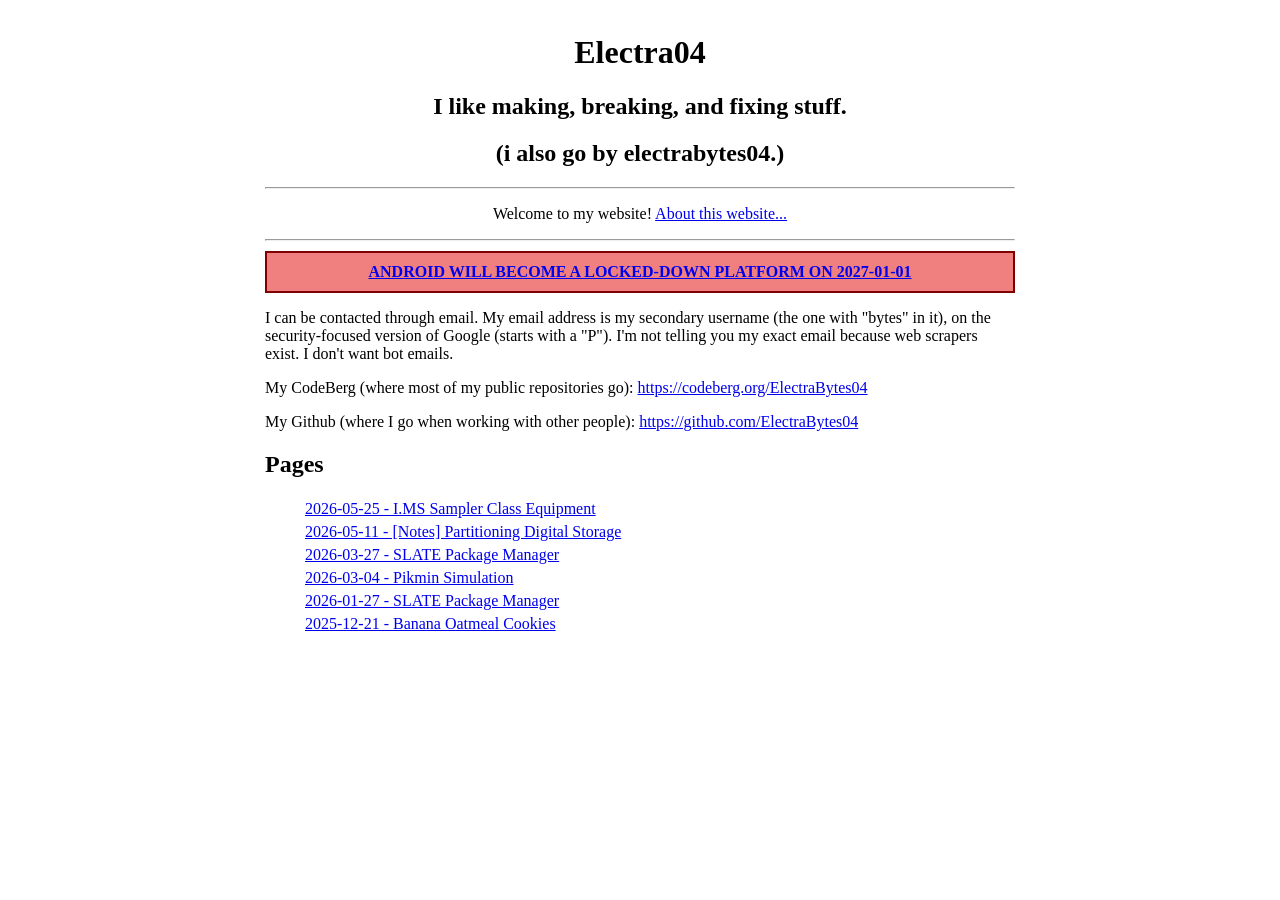
<file: index.html>
<!DOCTYPE html>
<html lang="en">
<head>
  <meta charset="UTF-8">
  <meta name="viewport" content="width=device-width, initial-scale=1.0">
  <title>electrabytes04.dev</title>
  <link rel="stylesheet" href="main.css">
</head>
<body>
  <div id="content-wrapper">
    <!-- Main Content -->
    <div id="page">
      <h1>Electra04</h1>
      <div class="sub">
        <h2>I like making, breaking, and fixing stuff.</h2>
        <h2>(i also go by electrabytes04.)</h2>
      </div>
      <hr>
      <div class="sub">
        <p>Welcome to my website!
          <a href="/about.html">About this website...</a>
        </p>
      </div>
      <hr>

      <div class="page-note important"
          style="text-align:center;">
        <a href="https://keepandroidopen.org">
          <strong>
            ANDROID WILL BECOME A LOCKED-DOWN PLATFORM ON 2027-01-01
          </strong>
        </a>
      </div>

      <p>I can be contacted through email. My email address is my secondary
      username (the one with "bytes" in it), on the security-focused version of
      Google (starts with a "P"). I'm not telling you my exact email because web
      scrapers exist. I don't want bot emails.</p>

      <p>My CodeBerg (where most of my public repositories go):
        <a href="https://codeberg.org/ElectraBytes04">
          https://codeberg.org/ElectraBytes04
        </a>
      </p>
      <p>My Github (where I go when working with other people):
        <a href="https://github.com/ElectraBytes04">
          https://github.com/ElectraBytes04
        </a>
      </p>

      <h2 id="pages">Pages</h2><ul class="unbullet">
<li><a href=/pages/05/2026/ims-sampler-unit.html>2026-05-25 - I.MS Sampler Class Equipment</a></li>
<li><a href=/pages/05/2026/optimised-partitions.html>2026-05-11 - [Notes] Partitioning Digital Storage</a></li>
<li><a href=/pages/03/2026/slate-pkg-2.html>2026-03-27 - SLATE Package Manager</a></li>
<li><a href=/pages/03/2026/pikmin.html>2026-03-04 - Pikmin Simulation</a></li>
<li><a href=/pages/01/2026/slate-pkg.html>2026-01-27 - SLATE Package Manager</a></li>
<li><a href=/pages/12/2025/banana-cookies.html>2025-12-21 - Banana Oatmeal Cookies</a></li>
      </ul>
    </div>
  </div>
</body>
</html>
</file>
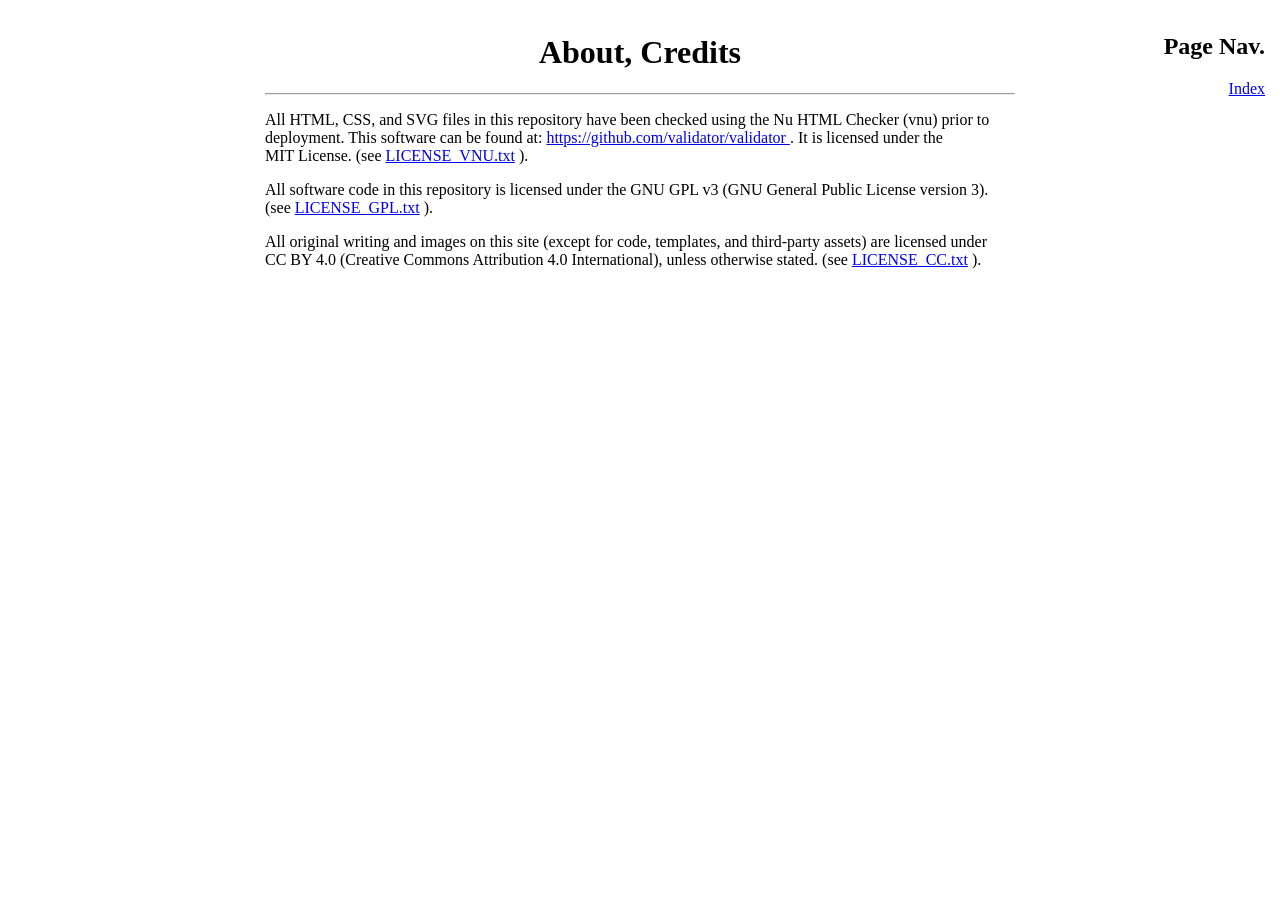
<file: about.html>
<!DOCTYPE html>
<html lang="en">
<head>
  <meta charset="UTF-8">
  <meta name="viewport" content="width=device-width, initial-scale=1.0">
  <title>electrabytes04.dev</title>
  <link rel="stylesheet" href="main.css">
</head>
<body>
  <div id="content-wrapper">
    <div id="slim-nav">
      <a href="#closed">Close</a>
      <a href="#right-margin">Page Nav.</a>
    </div>

    <!-- Right Margin Content -->
    <div id="right-margin">
      <h2>Page Nav.</h2>
      <a href="/">Index</a>
    </div>

    <!-- Main Content -->
    <div id="page">
      <h1>About, Credits</h1>
      <hr>
      <p>All HTML, CSS, and SVG files in this repository have been checked using
        the Nu&nbsp;HTML&nbsp;Checker&nbsp;(vnu) prior to deployment. This
        software can be found at:
          <a href="https://github.com/validator/validator">
            https://github.com/validator/validator
          </a>
        . It is licensed under the MIT&nbsp;License. (see
          <a href="/LICENSE_VNU.txt">LICENSE_VNU.txt</a>
        ).
      </p>
      <p>All software code in this repository is licensed under the
        GNU&nbsp;GPL&nbsp;v3 (GNU General Public License version 3). (see
          <a href="/LICENSE_GPL.txt">LICENSE_GPL.txt</a>
        ).
      </p>

      <p>All original writing and images on this site (except for code,
        templates, and third-party assets) are licensed under
        CC&nbsp;BY&nbsp;4.0 (Creative Commons Attribution 4.0 International),
        unless otherwise stated. (see
          <a href="/LICENSE_CC.txt">LICENSE_CC.txt</a>
        ).
      </p>
    </div>
  </div>
</body>
</html>
</file>
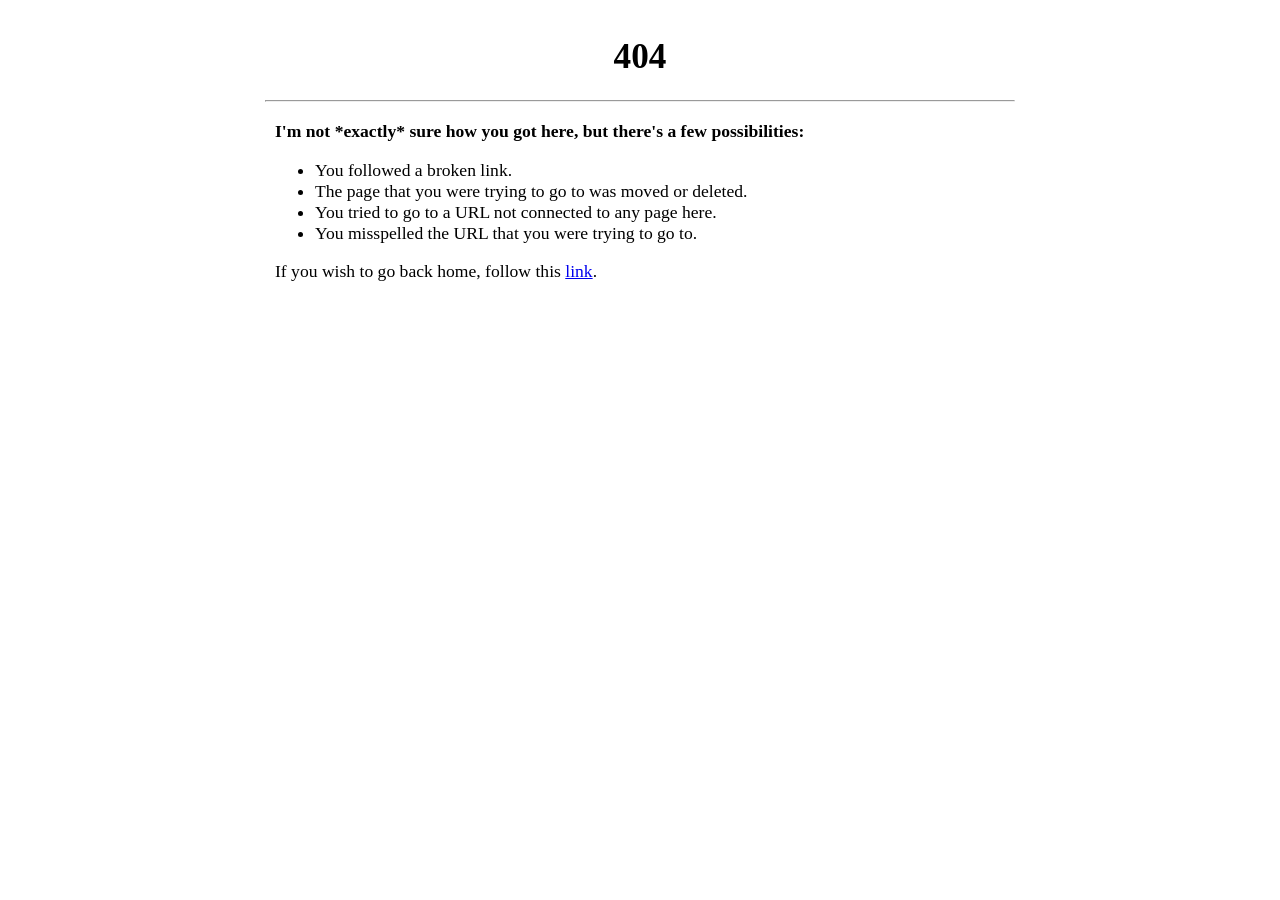
<file: err404.html>
<!DOCTYPE html>
<html lang="en">
<head>
  <meta charset="UTF-8">
  <meta name="viewport" content="width=device-width, initial-scale=1.0">
  <title>Uhh..</title>
  <link rel="stylesheet" href="assets/css/main.css">
</head>
<body>
  <div id="content-wrapper">

    <div id="page">
      <div class="page-title">
        <h1>404</h1>
      </div>
      <hr>
      <div class="page-body">
        <b>I'm not *exactly* sure how you got here, but there's a few
        possibilities:</b>
        <ul>
          <li>You followed a broken link.</li>
          <li>The page that you were trying to go to was moved or deleted.</li>
          <li>You tried to go to a URL not connected to any page here.</li>
          <li>You misspelled the URL that you were trying to go to.</li>
        </ul>
        <p>If you wish to go back home, follow this
          <a href="/index.html">link</a>.
        </p>
      </div>
    </div>
  </div>
</body>
</html>
</file>
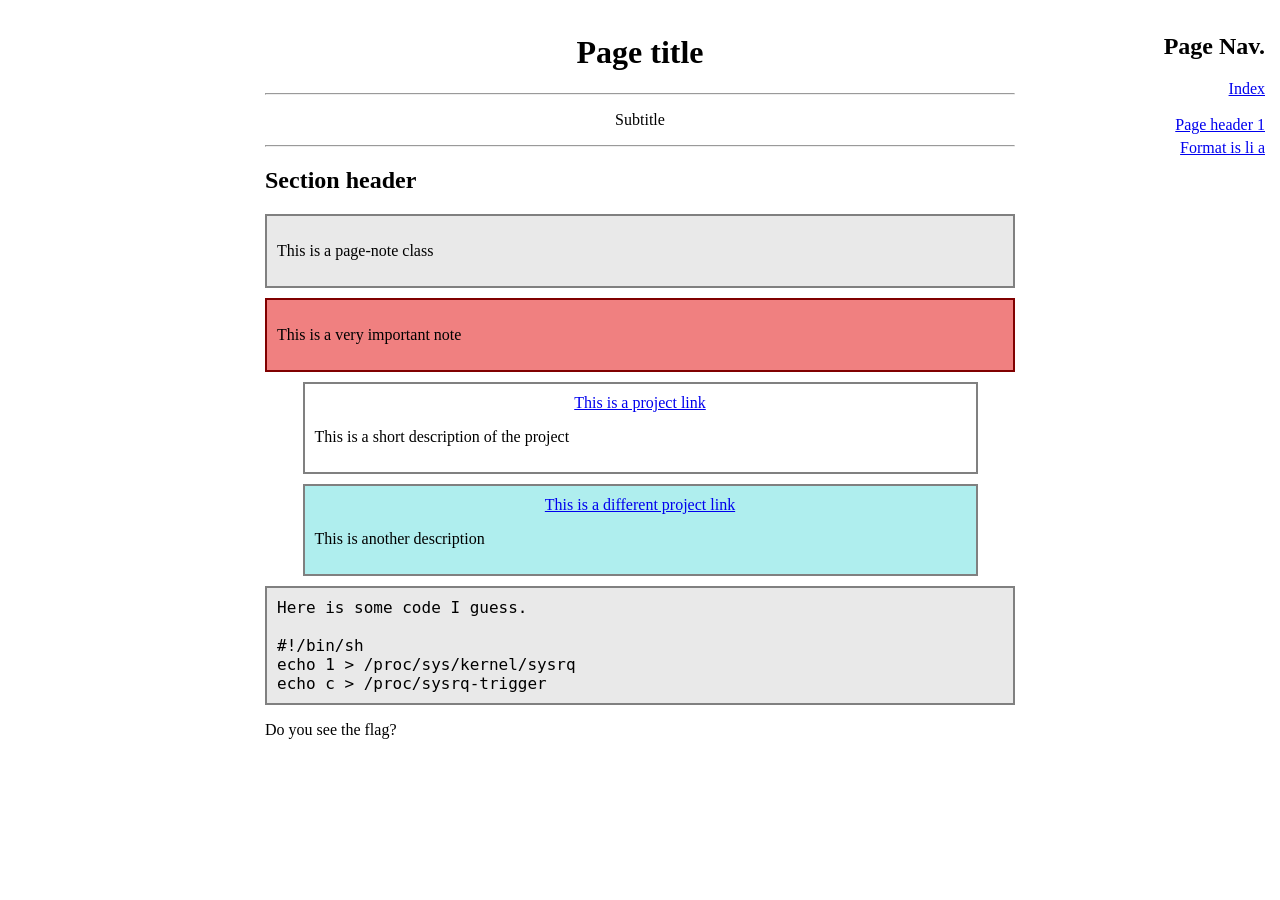
<file: sample.html>
<!DOCTYPE html>
<html lang="en">
<head>
  <meta charset="UTF-8">
  <meta name="viewport" content="width=device-width, initial-scale=1.0">
  <title>electrabytes04.dev</title>
  <link rel="stylesheet" href="main.css">
</head>
<body>
  <div id="content-wrapper">
    <!-- Main Content -->
    <div id="slim-nav">
      <a href="#closed">Close</a>
      <a href="#right-margin">Page Nav.</a>
    </div>

    <!-- Right Margin Content -->
    <div id="right-margin">
      <h2>Page Nav.</h2>
      <a href="/">Index</a>
      <ul>
        <li><a href="#header">Page header 1</a></li>
        <li><a href="#header">Format is li a</a></li>
      </ul>
    </div>

    <!-- Main Content -->
    <div id="page">
      <h1>Page title</h1>
      <hr>
      <div class="sub">
        <p>Subtitle</p>
      </div>
      <hr>
      <h2 id="section">Section header</h2>
      <div class="page-note">
        <p>This is a page-note class</p>
      </div>
      <div class="page-note important">
        <p>This is a very important note</p>
      </div>
      <div class="project-entry">
        <a href="site">This is a project link</a>
        <p>This is a short description of the project</p>
      </div>
      <div class="project-entry"
          style="background-color: paleturquoise;">
        <a href="site">This is a different project link</a>
        <p>This is another description</p>
      </div>
      <pre class="page-note"><code>Here is some code I guess.

#!/bin/sh
echo 1 > /proc/sys/kernel/sysrq
echo c > /proc/sysrq-trigger</code></pre>
      <p>Do you see the flag?</p>
    </div>
  </div>
</body>
</html>
</file>
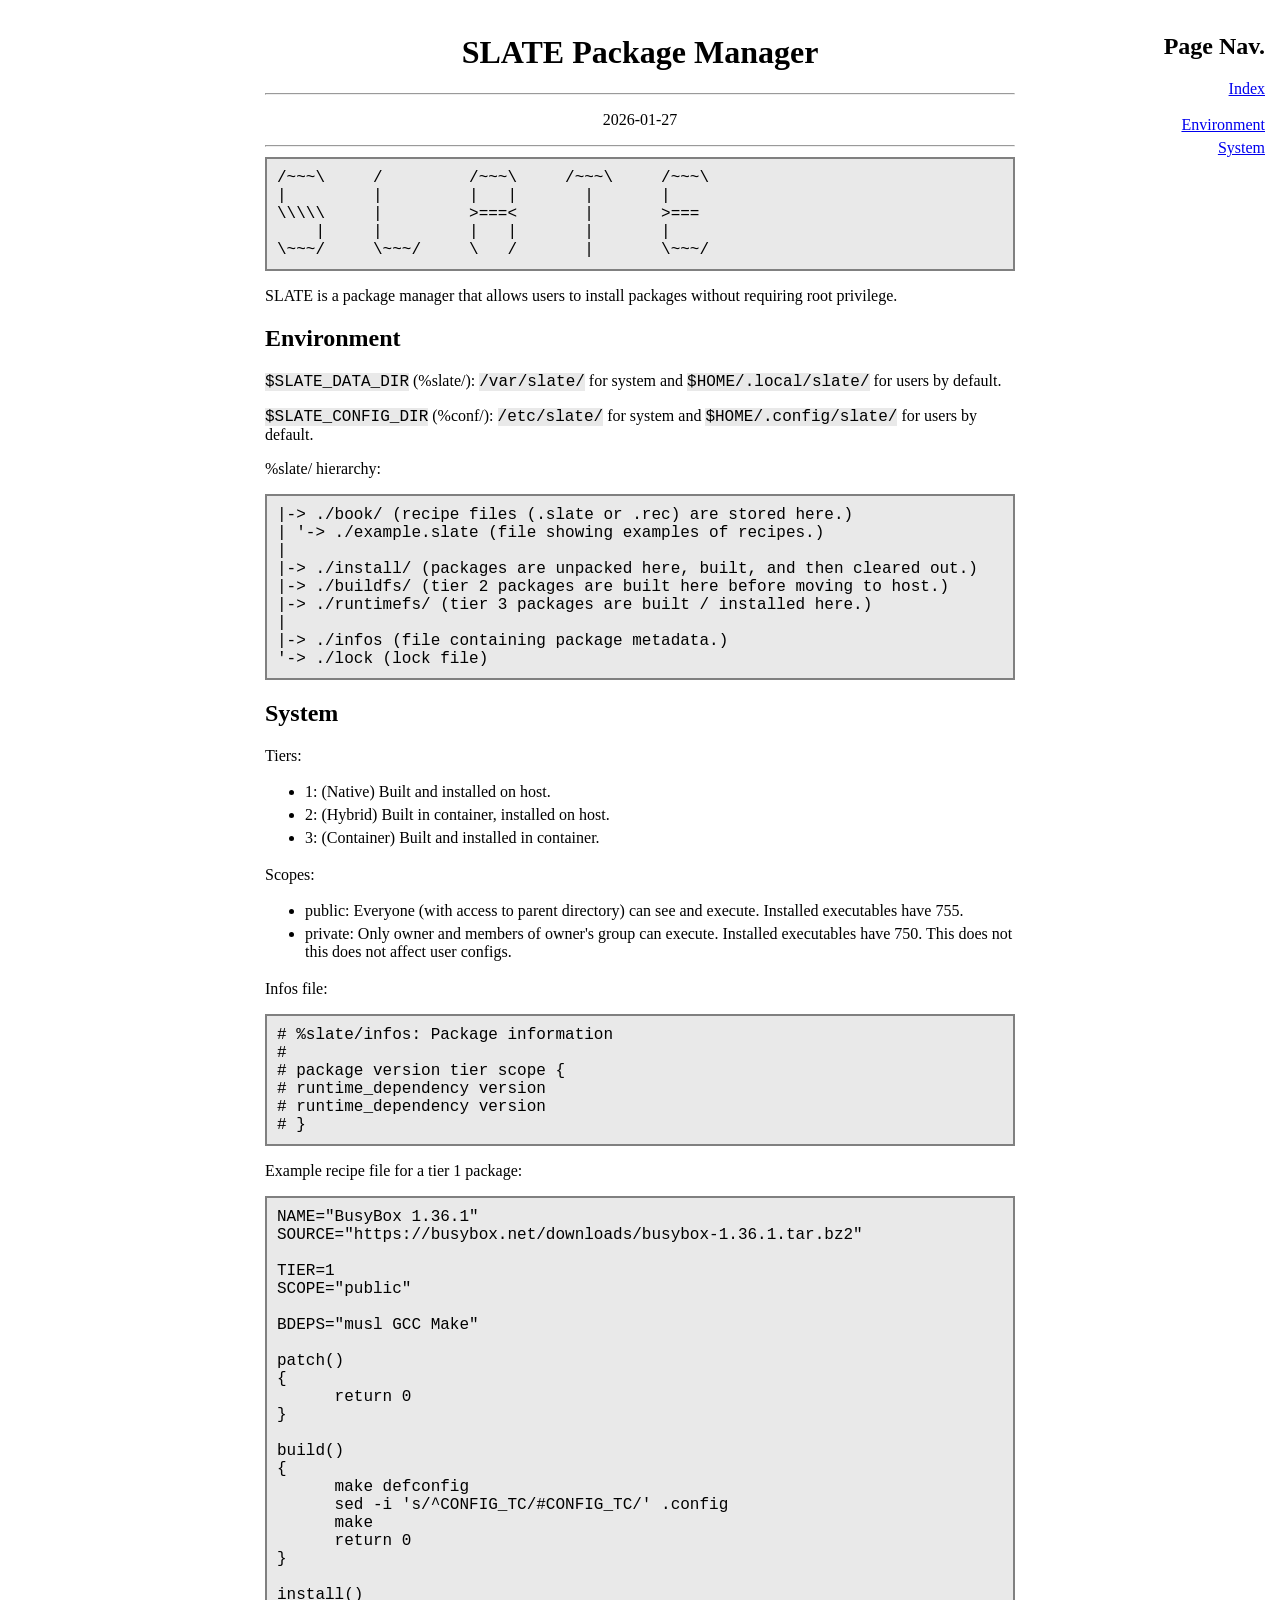
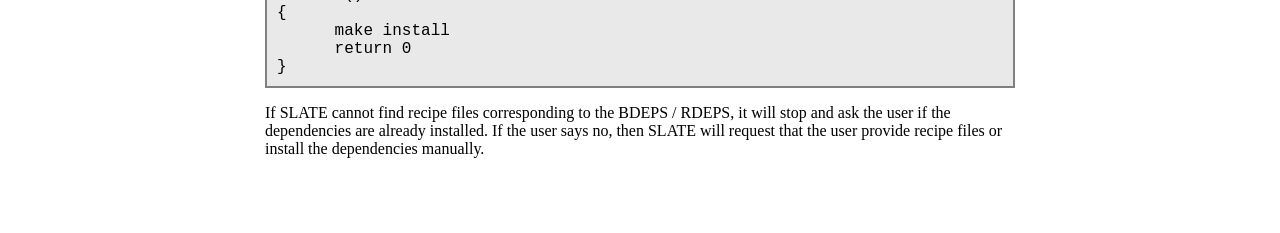
<file: pages/01/2026/slate-pkg.html>
<!DOCTYPE html>
<html lang="en">
<head>
  <meta charset="UTF-8">
  <meta name="viewport" content="width=device-width, initial-scale=1.0">
  <title>electrabytes04.dev</title>
  <link rel="stylesheet" href="/main.css">
</head>
<body>
  <div id="content-wrapper">
    <div id="slim-nav">
      <a href="#closed">Close</a>
      <a href="#right-margin">Page Nav.</a>
    </div>

    <!-- Right Margin Content -->
    <div id="right-margin">
      <h2>Page Nav.</h2>
      <a href="/">Index</a>
      <ul>
      <li><a href="#environment"
      id="toc-environment">Environment</a></li>
      <li><a href="#system" id="toc-system">System</a></li>
      </ul>
    </div>

    <!-- Main Content -->
    <div id="page">
      <h1>SLATE Package Manager</h1>
      <hr>
      <div class="sub">
      <p>2026-01-27</p>
      </div>
      <hr />
      <pre><code>/~~~\     /         /~~~\     /~~~\     /~~~\
|         |         |   |       |       |
\\\\\     |         &gt;===&lt;       |       &gt;===
    |     |         |   |       |       |
\~~~/     \~~~/     \   /       |       \~~~/</code></pre>
      <p>SLATE is a package manager that allows users to install
      packages without requiring root privilege.</p>
      <h2 id="environment">Environment</h2>
      <p><code>$SLATE_DATA_DIR</code> (%slate/):
      <code>/var/slate/</code> for system and
      <code>$HOME/.local/slate/</code> for users by default.</p>
      <p><code>$SLATE_CONFIG_DIR</code> (%conf/):
      <code>/etc/slate/</code> for system and
      <code>$HOME/.config/slate/</code> for users by default.</p>
      <p>%slate/ hierarchy:</p>
      <pre><code>|-&gt; ./book/ (recipe files (.slate or .rec) are stored here.)
| &#39;-&gt; ./example.slate (file showing examples of recipes.)
|
|-&gt; ./install/ (packages are unpacked here, built, and then cleared out.)
|-&gt; ./buildfs/ (tier 2 packages are built here before moving to host.)
|-&gt; ./runtimefs/ (tier 3 packages are built / installed here.)
|
|-&gt; ./infos (file containing package metadata.)
&#39;-&gt; ./lock (lock file)</code></pre>
      <h2 id="system">System</h2>
      <p>Tiers:</p>
      <ul>
      <li>1: (Native) Built and installed on host.</li>
      <li>2: (Hybrid) Built in container, installed on host.</li>
      <li>3: (Container) Built and installed in container.</li>
      </ul>
      <p>Scopes:</p>
      <ul>
      <li>public: Everyone (with access to parent directory) can see and
      execute. Installed executables have 755.</li>
      <li>private: Only owner and members of owner's group can execute.
      Installed executables have 750. This does not this does not affect
      user configs.</li>
      </ul>
      <p>Infos file:</p>
      <pre><code># %slate/infos: Package information
#
# package version tier scope {
# runtime_dependency version
# runtime_dependency version
# }</code></pre>
      <p>Example recipe file for a tier 1 package:</p>
      <pre><code>NAME=&quot;BusyBox 1.36.1&quot;
SOURCE=&quot;https://busybox.net/downloads/busybox-1.36.1.tar.bz2&quot;

TIER=1
SCOPE=&quot;public&quot;

BDEPS=&quot;musl GCC Make&quot;

patch()
{
      return 0
}

build()
{
      make defconfig
      sed -i &#39;s/^CONFIG_TC/#CONFIG_TC/&#39; .config
      make
      return 0
}

install()
{
      make install
      return 0
}</code></pre>
      <p>If SLATE cannot find recipe files corresponding to the BDEPS /
      RDEPS, it will stop and ask the user if the dependencies are
      already installed. If the user says no, then SLATE will request
      that the user provide recipe files or install the dependencies
      manually.</p>
    </div>
  </div>
</body>
</html>
</file>
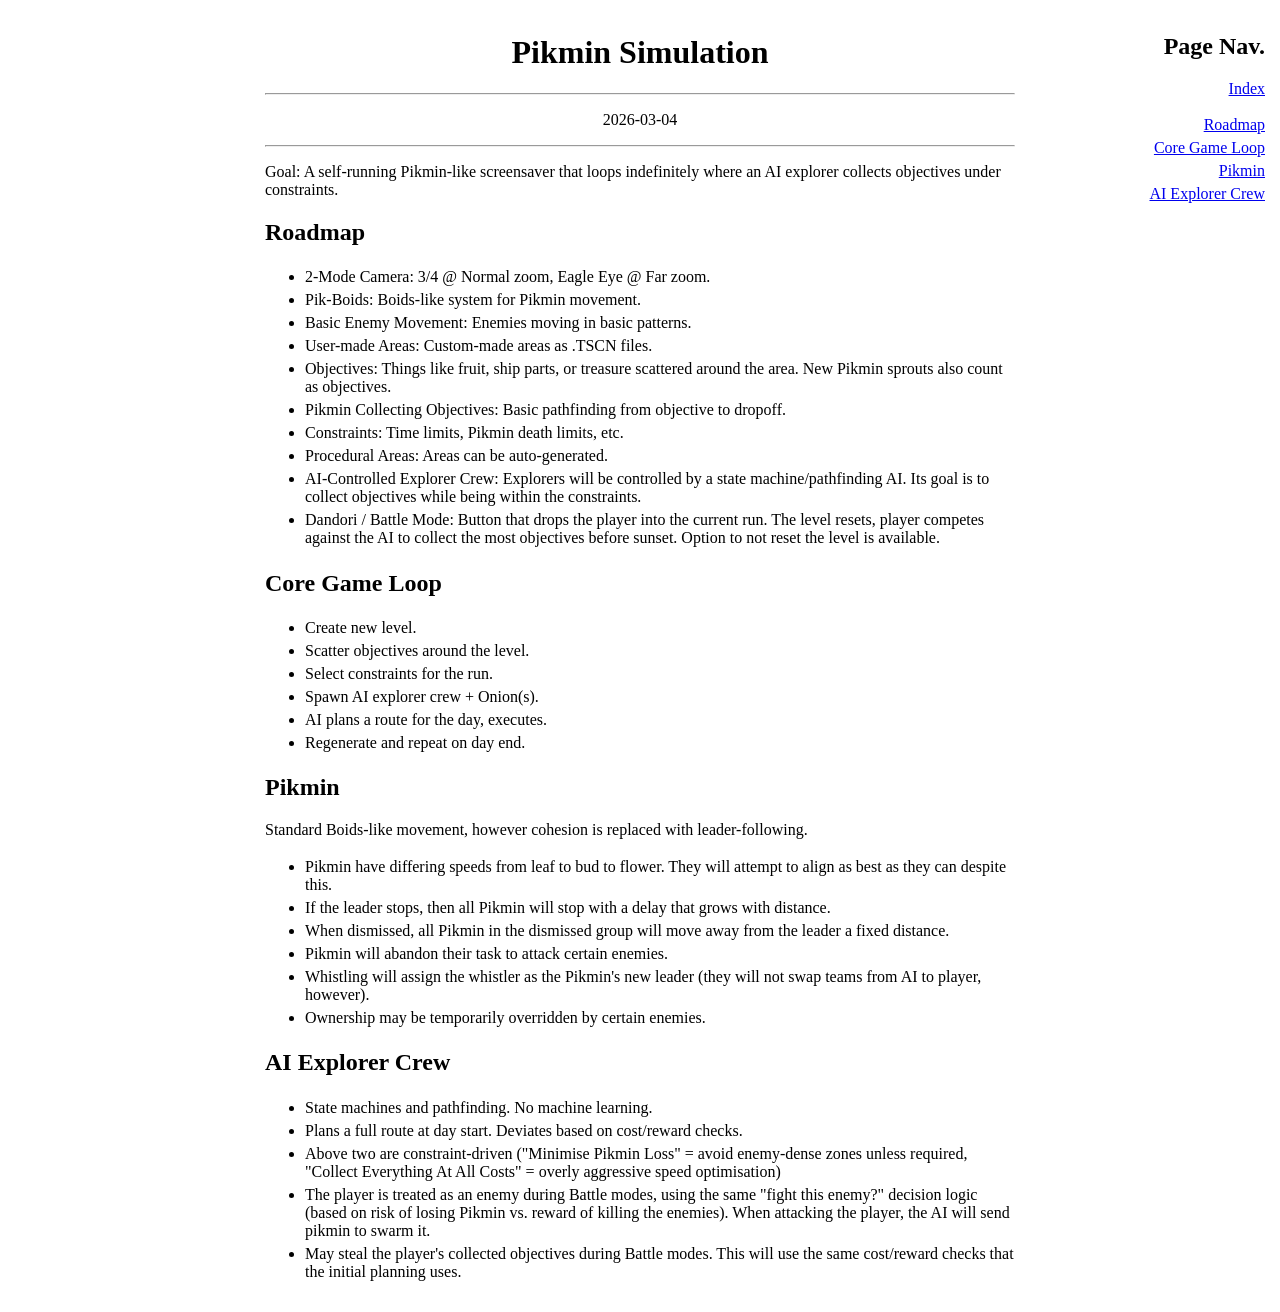
<file: pages/03/2026/pikmin.html>
<!DOCTYPE html>
<html lang="en">
<head>
  <meta charset="UTF-8">
  <meta name="viewport" content="width=device-width, initial-scale=1.0">
  <title>electrabytes04.dev</title>
  <link rel="stylesheet" href="/main.css">
</head>
<body>
  <div id="content-wrapper">
    <div id="slim-nav">
      <a href="#closed">Close</a>
      <a href="#right-margin">Page Nav.</a>
    </div>

    <!-- Right Margin Content -->
    <div id="right-margin">
      <h2>Page Nav.</h2>
      <a href="/">Index</a>
      <ul>
      <li><a href="#roadmap" id="toc-roadmap">Roadmap</a></li>
      <li><a href="#core-game-loop" id="toc-core-game-loop">Core Game
      Loop</a></li>
      <li><a href="#pikmin" id="toc-pikmin">Pikmin</a></li>
      <li><a href="#ai-explorer-crew" id="toc-ai-explorer-crew">AI
      Explorer Crew</a></li>
      </ul>
    </div>

    <!-- Main Content -->
    <div id="page">
      <h1>Pikmin Simulation</h1>
      <hr>
      <div class="sub">
      <p>2026-03-04</p>
      </div>
      <hr />
      <p>Goal: A self-running Pikmin-like screensaver that loops
      indefinitely where an AI explorer collects objectives under
      constraints.</p>
      <h2 id="roadmap">Roadmap</h2>
      <ul>
      <li>2-Mode Camera: 3/4 @ Normal zoom, Eagle Eye @ Far zoom.</li>
      <li>Pik-Boids: Boids-like system for Pikmin movement.</li>
      <li>Basic Enemy Movement: Enemies moving in basic patterns.</li>
      <li>User-made Areas: Custom-made areas as .TSCN files.</li>
      <li>Objectives: Things like fruit, ship parts, or treasure
      scattered around the area. New Pikmin sprouts also count as
      objectives.</li>
      <li>Pikmin Collecting Objectives: Basic pathfinding from objective
      to dropoff.</li>
      <li>Constraints: Time limits, Pikmin death limits, etc.</li>
      <li>Procedural Areas: Areas can be auto-generated.</li>
      <li>AI-Controlled Explorer Crew: Explorers will be controlled by a
      state machine/pathfinding AI. Its goal is to collect objectives
      while being within the constraints.</li>
      <li>Dandori / Battle Mode: Button that drops the player into the
      current run. The level resets, player competes against the AI to
      collect the most objectives before sunset. Option to not reset the
      level is available.</li>
      </ul>
      <h2 id="core-game-loop">Core Game Loop</h2>
      <ul>
      <li>Create new level.</li>
      <li>Scatter objectives around the level.</li>
      <li>Select constraints for the run.</li>
      <li>Spawn AI explorer crew + Onion(s).</li>
      <li>AI plans a route for the day, executes.</li>
      <li>Regenerate and repeat on day end.</li>
      </ul>
      <h2 id="pikmin">Pikmin</h2>
      <p>Standard Boids-like movement, however cohesion is replaced with
      leader-following.</p>
      <ul>
      <li>Pikmin have differing speeds from leaf to bud to flower. They
      will attempt to align as best as they can despite this.</li>
      <li>If the leader stops, then all Pikmin will stop with a delay
      that grows with distance.</li>
      <li>When dismissed, all Pikmin in the dismissed group will move
      away from the leader a fixed distance.</li>
      <li>Pikmin will abandon their task to attack certain enemies.</li>
      <li>Whistling will assign the whistler as the Pikmin's new leader
      (they will not swap teams from AI to player, however).</li>
      <li>Ownership may be temporarily overridden by certain
      enemies.</li>
      </ul>
      <h2 id="ai-explorer-crew">AI Explorer Crew</h2>
      <ul>
      <li>State machines and pathfinding. No machine learning.</li>
      <li>Plans a full route at day start. Deviates based on cost/reward
      checks.</li>
      <li>Above two are constraint-driven ("Minimise Pikmin Loss" =
      avoid enemy-dense zones unless required, "Collect Everything At
      All Costs" = overly aggressive speed optimisation)</li>
      <li>The player is treated as an enemy during Battle modes, using
      the same "fight this enemy?" decision logic (based on risk of
      losing Pikmin vs. reward of killing the enemies). When attacking
      the player, the AI will send pikmin to swarm it.</li>
      <li>May steal the player's collected objectives during Battle
      modes. This will use the same cost/reward checks that the initial
      planning uses.</li>
      </ul>
    </div>
  </div>
</body>
</html>
</file>
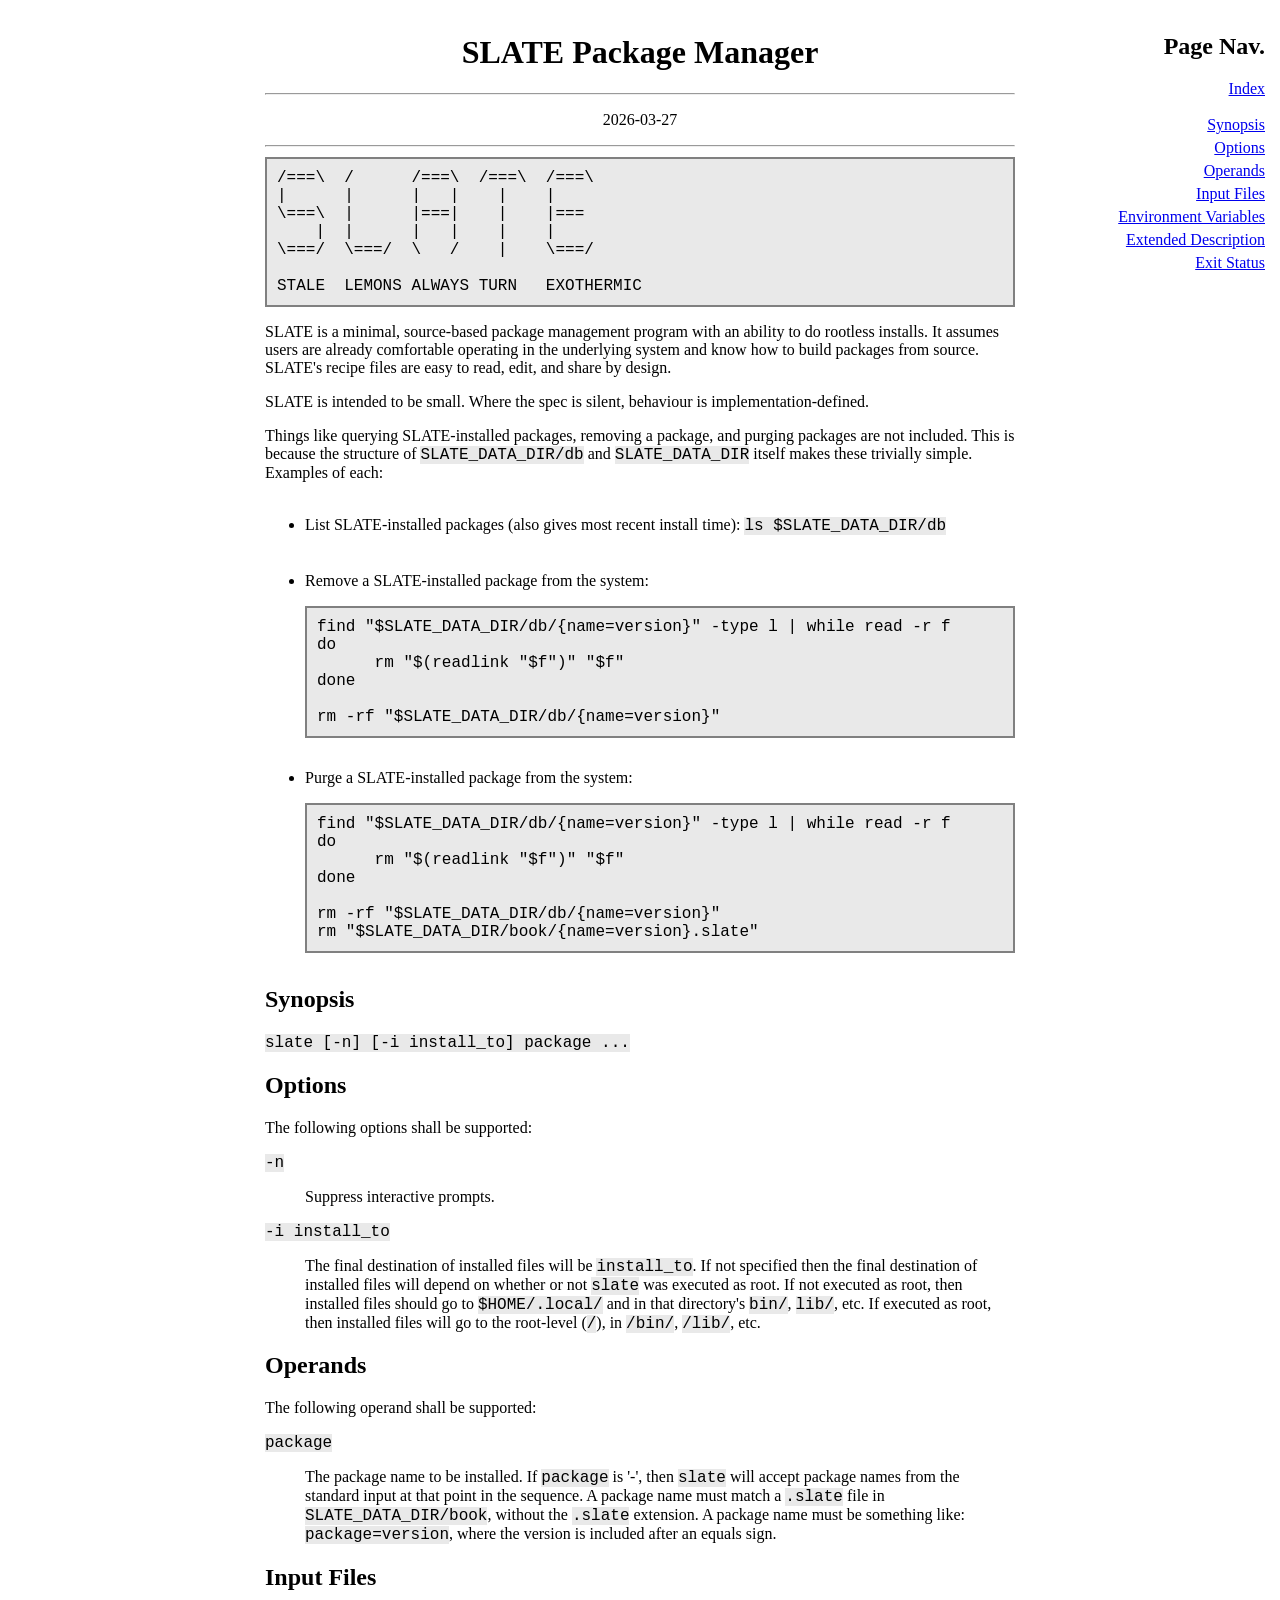
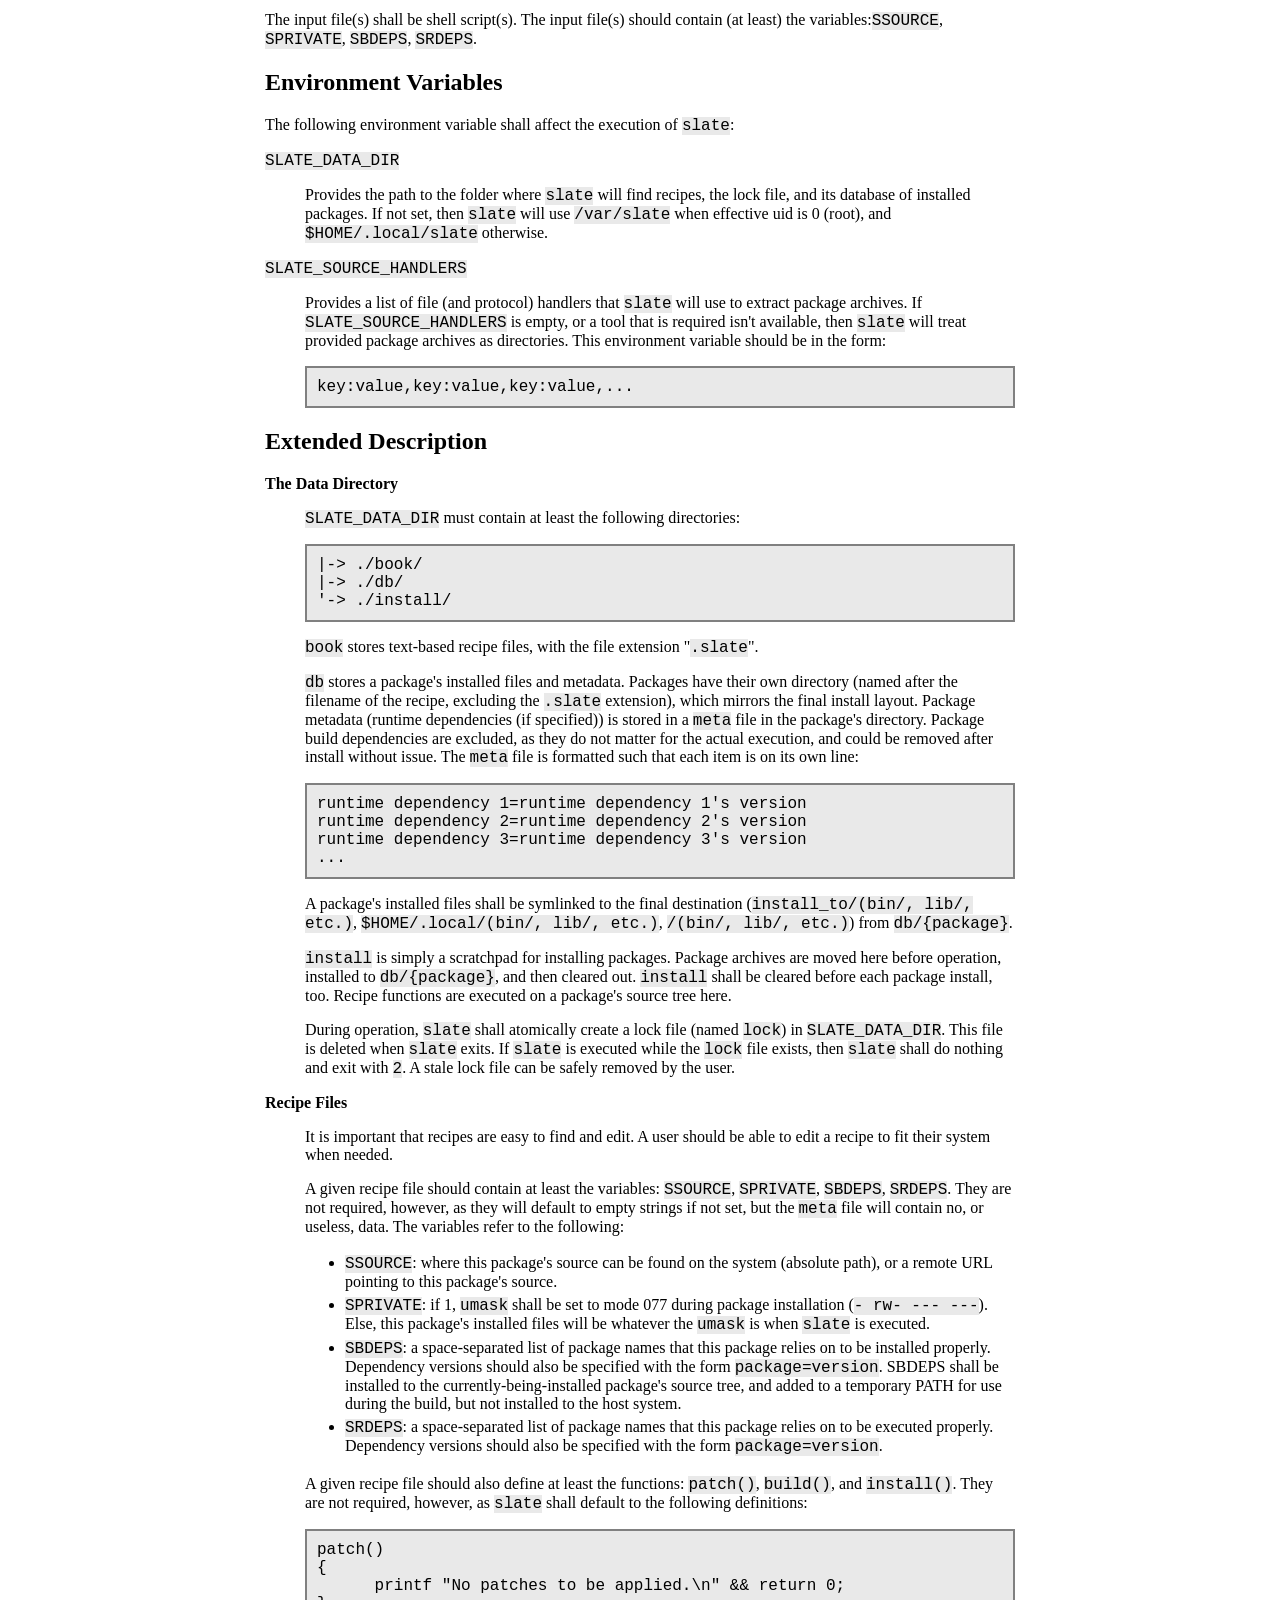
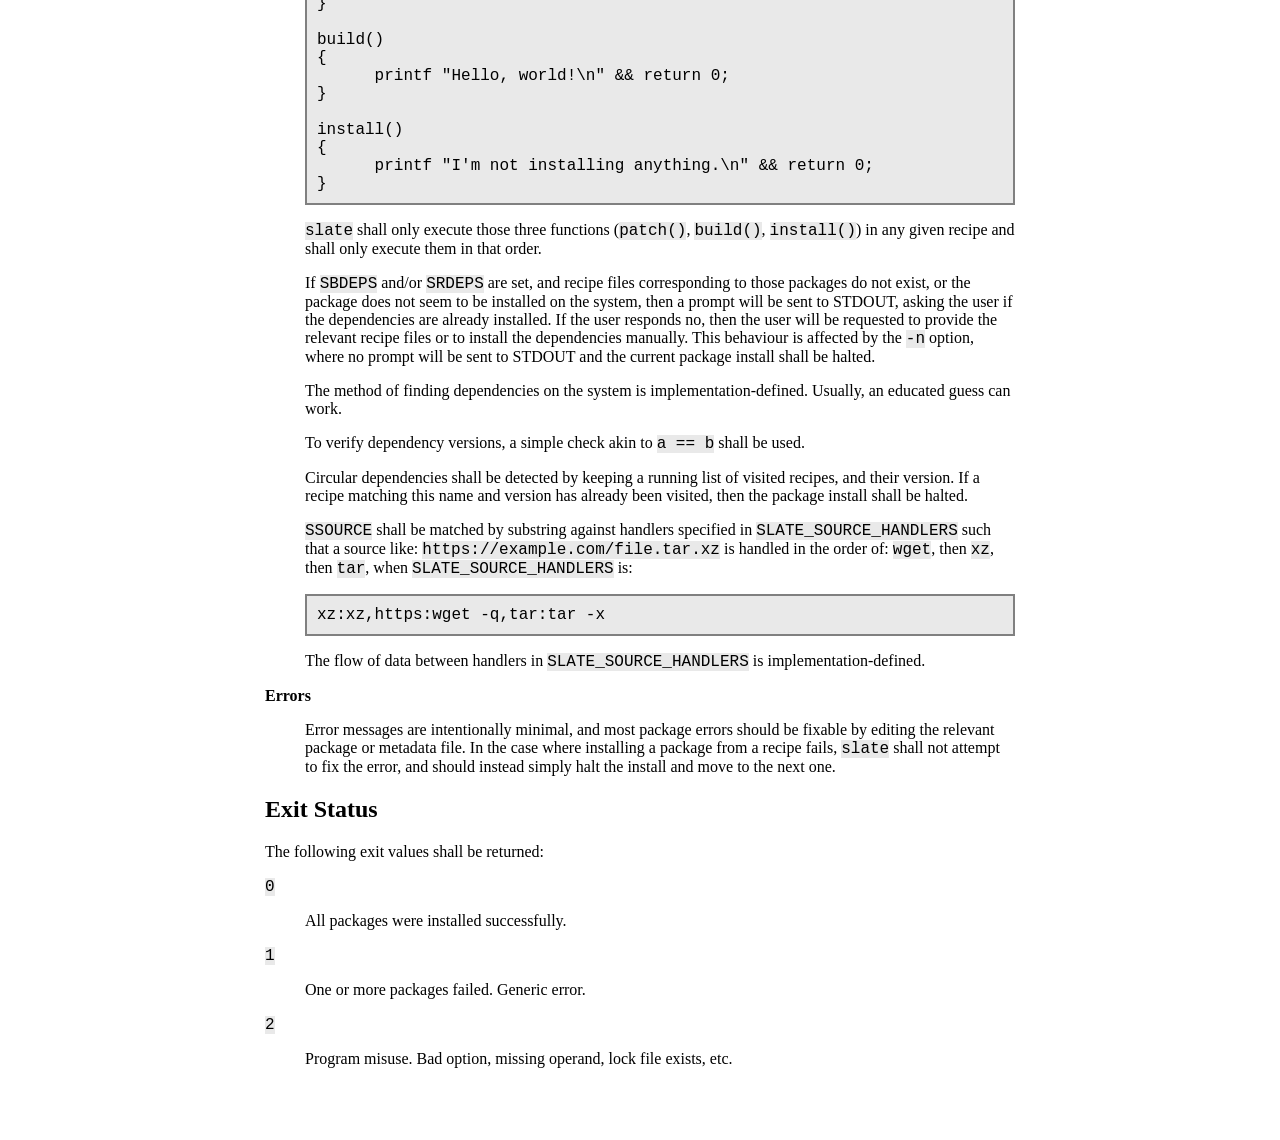
<file: pages/03/2026/slate-pkg-2.html>
<!DOCTYPE html>
<html lang="en">
<head>
  <meta charset="UTF-8">
  <meta name="viewport" content="width=device-width, initial-scale=1.0">
  <title>electrabytes04.dev</title>
  <link rel="stylesheet" href="/main.css">
</head>
<body>
  <div id="content-wrapper">
    <div id="slim-nav">
      <a href="#closed">Close</a>
      <a href="#right-margin">Page Nav.</a>
    </div>

    <!-- Right Margin Content -->
    <div id="right-margin">
      <h2>Page Nav.</h2>
      <a href="/">Index</a>
      <ul>
      <li><a href="#synopsis" id="toc-synopsis">Synopsis</a></li>
      <li><a href="#options" id="toc-options">Options</a></li>
      <li><a href="#operands" id="toc-operands">Operands</a></li>
      <li><a href="#input-files" id="toc-input-files">Input
      Files</a></li>
      <li><a href="#environment-variables"
      id="toc-environment-variables">Environment Variables</a></li>
      <li><a href="#extended-description"
      id="toc-extended-description">Extended Description</a></li>
      <li><a href="#exit-status" id="toc-exit-status">Exit
      Status</a></li>
      </ul>
    </div>

    <!-- Main Content -->
    <div id="page">
      <h1>SLATE Package Manager</h1>
      <hr>
      <div class="sub">
      <p>2026-03-27</p>
      </div>
      <hr />
      <pre><code>/===\  /      /===\  /===\  /===\
|      |      |   |    |    |
\===\  |      |===|    |    |===
    |  |      |   |    |    |
\===/  \===/  \   /    |    \===/

STALE  LEMONS ALWAYS TURN   EXOTHERMIC</code></pre>
      <p>SLATE is a minimal, source-based package management program
      with an ability to do rootless installs. It assumes users are
      already comfortable operating in the underlying system and know
      how to build packages from source. SLATE's recipe files are easy
      to read, edit, and share by design.</p>
      <p>SLATE is intended to be small. Where the spec is silent,
      behaviour is implementation-defined.</p>
      <p>Things like querying SLATE-installed packages, removing a
      package, and purging packages are not included. This is because
      the structure of <code>SLATE_DATA_DIR/db</code> and
      <code>SLATE_DATA_DIR</code> itself makes these trivially simple.
      Examples of each:</p>
      <ul>
      <li><p>List SLATE-installed packages (also gives most recent
      install time): <code>ls $SLATE_DATA_DIR/db</code></p></li>
      <li><p>Remove a SLATE-installed package from the system:</p>
      <pre><code>find &quot;$SLATE_DATA_DIR/db/{name=version}&quot; -type l | while read -r f
do
      rm &quot;$(readlink &quot;$f&quot;)&quot; &quot;$f&quot;
done

rm -rf &quot;$SLATE_DATA_DIR/db/{name=version}&quot;</code></pre></li>
      <li><p>Purge a SLATE-installed package from the system:</p>
      <pre><code>find &quot;$SLATE_DATA_DIR/db/{name=version}&quot; -type l | while read -r f
do
      rm &quot;$(readlink &quot;$f&quot;)&quot; &quot;$f&quot;
done

rm -rf &quot;$SLATE_DATA_DIR/db/{name=version}&quot;
rm &quot;$SLATE_DATA_DIR/book/{name=version}.slate&quot;</code></pre></li>
      </ul>
      <h2 id="synopsis">Synopsis</h2>
      <p><code>slate [-n] [-i install_to] package ...</code></p>
      <h2 id="options">Options</h2>
      <p>The following options shall be supported:</p>
      <dl>
      <dt><code>-n</code></dt>
      <dd>
      <p>Suppress interactive prompts.</p>
      </dd>
      <dt><code>-i install_to</code></dt>
      <dd>
      <p>The final destination of installed files will be
      <code>install_to</code>. If not specified then the final
      destination of installed files will depend on whether or not
      <code>slate</code> was executed as root. If not executed as root,
      then installed files should go to <code>$HOME/.local/</code> and
      in that directory's <code>bin/</code>, <code>lib/</code>, etc. If
      executed as root, then installed files will go to the root-level
      (<code>/</code>), in <code>/bin/</code>, <code>/lib/</code>,
      etc.</p>
      </dd>
      </dl>
      <h2 id="operands">Operands</h2>
      <p>The following operand shall be supported:</p>
      <dl>
      <dt><code>package</code></dt>
      <dd>
      <p>The package name to be installed. If <code>package</code> is
      '-', then <code>slate</code> will accept package names from the
      standard input at that point in the sequence. A package name must
      match a <code>.slate</code> file in
      <code>SLATE_DATA_DIR/book</code>, without the <code>.slate</code>
      extension. A package name must be something like:
      <code>package=version</code>, where the version is included after
      an equals sign.</p>
      </dd>
      </dl>
      <h2 id="input-files">Input Files</h2>
      <p>The input file(s) shall be shell script(s). The input file(s)
      should contain (at least) the variables:<code>SSOURCE</code>,
      <code>SPRIVATE</code>, <code>SBDEPS</code>,
      <code>SRDEPS</code>.</p>
      <h2 id="environment-variables">Environment Variables</h2>
      <p>The following environment variable shall affect the execution
      of <code>slate</code>:</p>
      <dl>
      <dt><code>SLATE_DATA_DIR</code></dt>
      <dd>
      <p>Provides the path to the folder where <code>slate</code> will
      find recipes, the lock file, and its database of installed
      packages. If not set, then <code>slate</code> will use
      <code>/var/slate</code> when effective uid is 0 (root), and
      <code>$HOME/.local/slate</code> otherwise.</p>
      </dd>
      <dt><code>SLATE_SOURCE_HANDLERS</code></dt>
      <dd>
      <p>Provides a list of file (and protocol) handlers that
      <code>slate</code> will use to extract package archives. If
      <code>SLATE_SOURCE_HANDLERS</code> is empty, or a tool that is
      required isn't available, then <code>slate</code> will treat
      provided package archives as directories. This environment
      variable should be in the form:</p>
      <pre><code>key:value,key:value,key:value,...</code></pre>
      </dd>
      </dl>
      <h2 id="extended-description">Extended Description</h2>
      <dl>
      <dt><strong>The Data Directory</strong></dt>
      <dd>
      <p><code>SLATE_DATA_DIR</code> must contain at least the following
      directories:</p>
      <pre><code>|-&gt; ./book/
|-&gt; ./db/
&#39;-&gt; ./install/</code></pre>
      <p><code>book</code> stores text-based recipe files, with the file
      extension "<code>.slate</code>".</p>
      <p><code>db</code> stores a package's installed files and
      metadata. Packages have their own directory (named after the
      filename of the recipe, excluding the <code>.slate</code>
      extension), which mirrors the final install layout. Package
      metadata (runtime dependencies (if specified)) is stored in a
      <code>meta</code> file in the package's directory. Package build
      dependencies are excluded, as they do not matter for the actual
      execution, and could be removed after install without issue. The
      <code>meta</code> file is formatted such that each item is on its
      own line:</p>
      <pre><code>runtime dependency 1=runtime dependency 1&#39;s version
runtime dependency 2=runtime dependency 2&#39;s version
runtime dependency 3=runtime dependency 3&#39;s version
...</code></pre>
      <p>A package's installed files shall be symlinked to the final
      destination (<code>install_to/(bin/, lib/, etc.)</code>,
      <code>$HOME/.local/(bin/, lib/, etc.)</code>,
      <code>/(bin/, lib/, etc.)</code>) from
      <code>db/{package}</code>.</p>
      <p><code>install</code> is simply a scratchpad for installing
      packages. Package archives are moved here before operation,
      installed to <code>db/{package}</code>, and then cleared out.
      <code>install</code> shall be cleared before each package install,
      too. Recipe functions are executed on a package's source tree
      here.</p>
      <p>During operation, <code>slate</code> shall atomically create a
      lock file (named <code>lock</code>) in
      <code>SLATE_DATA_DIR</code>. This file is deleted when
      <code>slate</code> exits. If <code>slate</code> is executed while
      the <code>lock</code> file exists, then <code>slate</code> shall
      do nothing and exit with <code>2</code>. A stale lock file can be
      safely removed by the user.</p>
      </dd>
      <dt><strong>Recipe Files</strong></dt>
      <dd>
      <p>It is important that recipes are easy to find and edit. A user
      should be able to edit a recipe to fit their system when
      needed.</p>
      <p>A given recipe file should contain at least the variables:
      <code>SSOURCE</code>, <code>SPRIVATE</code>, <code>SBDEPS</code>,
      <code>SRDEPS</code>. They are not required, however, as they will
      default to empty strings if not set, but the <code>meta</code>
      file will contain no, or useless, data. The variables refer to the
      following:</p>
      <ul>
      <li><code>SSOURCE</code>: where this package's source can be found
      on the system (absolute path), or a remote URL pointing to this
      package's source.</li>
      <li><code>SPRIVATE</code>: if 1, <code>umask</code> shall be set
      to mode 077 during package installation
      (<code>- rw- --- ---</code>). Else, this package's installed files
      will be whatever the <code>umask</code> is when <code>slate</code>
      is executed.</li>
      <li><code>SBDEPS</code>: a space-separated list of package names
      that this package relies on to be installed properly. Dependency
      versions should also be specified with the form
      <code>package=version</code>. SBDEPS shall be installed to the
      currently-being-installed package's source tree, and added to a
      temporary PATH for use during the build, but not installed to the
      host system.</li>
      <li><code>SRDEPS</code>: a space-separated list of package names
      that this package relies on to be executed properly. Dependency
      versions should also be specified with the form
      <code>package=version</code>.</li>
      </ul>
      <p>A given recipe file should also define at least the functions:
      <code>patch()</code>, <code>build()</code>, and
      <code>install()</code>. They are not required, however, as
      <code>slate</code> shall default to the following definitions:</p>
      <pre><code>patch()
{
      printf &quot;No patches to be applied.\n&quot; &amp;&amp; return 0;
}

build()
{
      printf &quot;Hello, world!\n&quot; &amp;&amp; return 0;
}

install()
{
      printf &quot;I&#39;m not installing anything.\n&quot; &amp;&amp; return 0;
}</code></pre>
      <p><code>slate</code> shall only execute those three functions
      (<code>patch()</code>, <code>build()</code>,
      <code>install()</code>) in any given recipe and shall only execute
      them in that order.</p>
      <p>If <code>SBDEPS</code> and/or <code>SRDEPS</code> are set, and
      recipe files corresponding to those packages do not exist, or the
      package does not seem to be installed on the system, then a prompt
      will be sent to STDOUT, asking the user if the dependencies are
      already installed. If the user responds no, then the user will be
      requested to provide the relevant recipe files or to install the
      dependencies manually. This behaviour is affected by the
      <code>-n</code> option, where no prompt will be sent to STDOUT and
      the current package install shall be halted.</p>
      <p>The method of finding dependencies on the system is
      implementation-defined. Usually, an educated guess can work.</p>
      <p>To verify dependency versions, a simple check akin to
      <code>a == b</code> shall be used.</p>
      <p>Circular dependencies shall be detected by keeping a running
      list of visited recipes, and their version. If a recipe matching
      this name and version has already been visited, then the package
      install shall be halted.</p>
      <p><code>SSOURCE</code> shall be matched by substring against
      handlers specified in <code>SLATE_SOURCE_HANDLERS</code> such that
      a source like: <code>https://example.com/file.tar.xz</code> is
      handled in the order of: <code>wget</code>, then <code>xz</code>,
      then <code>tar</code>, when <code>SLATE_SOURCE_HANDLERS</code>
      is:</p>
      <pre><code>xz:xz,https:wget -q,tar:tar -x</code></pre>
      <p>The flow of data between handlers in
      <code>SLATE_SOURCE_HANDLERS</code> is implementation-defined.</p>
      </dd>
      <dt><strong>Errors</strong></dt>
      <dd>
      <p>Error messages are intentionally minimal, and most package
      errors should be fixable by editing the relevant package or
      metadata file. In the case where installing a package from a
      recipe fails, <code>slate</code> shall not attempt to fix the
      error, and should instead simply halt the install and move to the
      next one.</p>
      </dd>
      </dl>
      <h2 id="exit-status">Exit Status</h2>
      <p>The following exit values shall be returned:</p>
      <dl>
      <dt><code>0</code></dt>
      <dd>
      <p>All packages were installed successfully.</p>
      </dd>
      <dt><code>1</code></dt>
      <dd>
      <p>One or more packages failed. Generic error.</p>
      </dd>
      <dt><code>2</code></dt>
      <dd>
      <p>Program misuse. Bad option, missing operand, lock file exists,
      etc.</p>
      </dd>
      </dl>
    </div>
  </div>
</body>
</html>
</file>
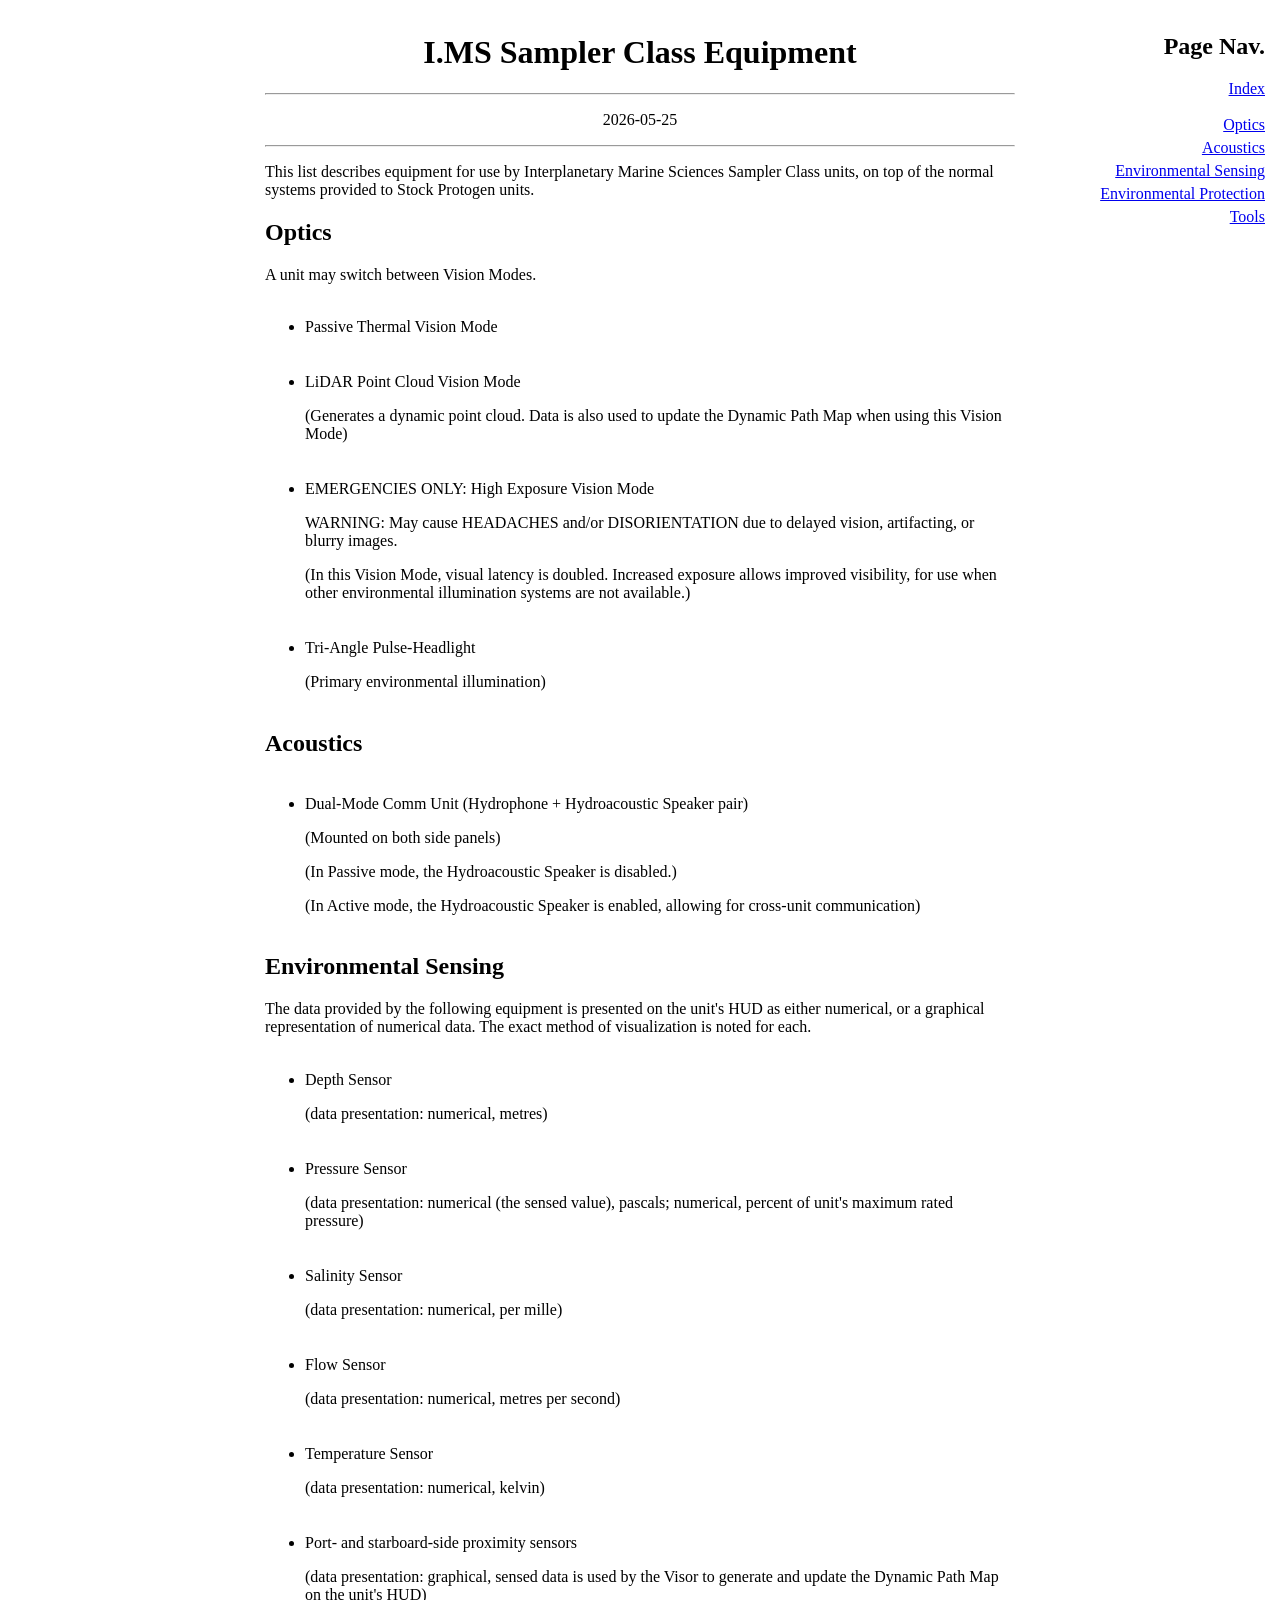
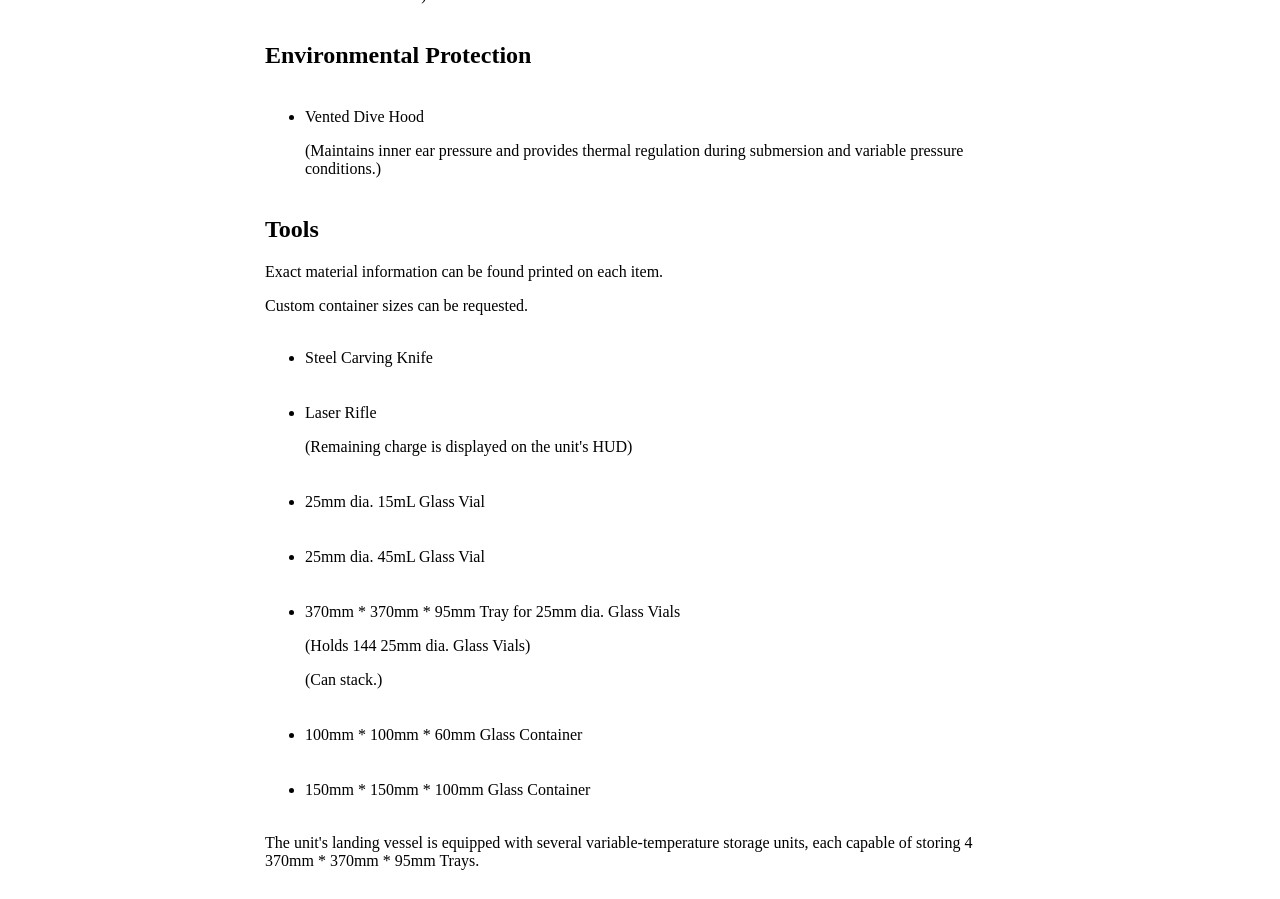
<file: pages/05/2026/ims-sampler-unit.html>
<!DOCTYPE html>
<html lang="en">
<head>
  <meta charset="UTF-8">
  <meta name="viewport" content="width=device-width, initial-scale=1.0">
  <title>electrabytes04.dev</title>
  <link rel="stylesheet" href="/main.css">
</head>
<body>
  <div id="content-wrapper">
    <div id="slim-nav">
      <a href="#closed">Close</a>
      <a href="#right-margin">Page Nav.</a>
    </div>

    <!-- Right Margin Content -->
    <div id="right-margin">
      <h2>Page Nav.</h2>
      <a href="/">Index</a>
      <ul>
      <li><a href="#optics" id="toc-optics">Optics</a></li>
      <li><a href="#acoustics" id="toc-acoustics">Acoustics</a></li>
      <li><a href="#environmental-sensing"
      id="toc-environmental-sensing">Environmental Sensing</a></li>
      <li><a href="#environmental-protection"
      id="toc-environmental-protection">Environmental
      Protection</a></li>
      <li><a href="#tools" id="toc-tools">Tools</a></li>
      </ul>
    </div>

    <!-- Main Content -->
    <div id="page">
      <h1>I.MS Sampler Class Equipment</h1>
      <hr>
      <div class="sub">
      <p>2026-05-25</p>
      </div>
      <hr />
      <p>This list describes equipment for use by Interplanetary Marine
      Sciences Sampler Class units, on top of the normal systems
      provided to Stock Protogen units.</p>
      <h2 id="optics">Optics</h2>
      <p>A unit may switch between Vision Modes.</p>
      <ul>
      <li><p>Passive Thermal Vision Mode</p></li>
      <li><p>LiDAR Point Cloud Vision Mode</p>
      <p>(Generates a dynamic point cloud. Data is also used to update
      the Dynamic Path Map when using this Vision Mode)</p></li>
      <li><p>EMERGENCIES ONLY: High Exposure Vision Mode</p>
      <p>WARNING: May cause HEADACHES and/or DISORIENTATION due to
      delayed vision, artifacting, or blurry images.</p>
      <p>(In this Vision Mode, visual latency is doubled. Increased
      exposure allows improved visibility, for use when other
      environmental illumination systems are not available.)</p></li>
      <li><p>Tri-Angle Pulse-Headlight</p>
      <p>(Primary environmental illumination)</p></li>
      </ul>
      <h2 id="acoustics">Acoustics</h2>
      <ul>
      <li><p>Dual-Mode Comm Unit (Hydrophone + Hydroacoustic Speaker
      pair)</p>
      <p>(Mounted on both side panels)</p>
      <p>(In Passive mode, the Hydroacoustic Speaker is disabled.)</p>
      <p>(In Active mode, the Hydroacoustic Speaker is enabled, allowing
      for cross-unit communication)</p></li>
      </ul>
      <h2 id="environmental-sensing">Environmental Sensing</h2>
      <p>The data provided by the following equipment is presented on
      the unit's HUD as either numerical, or a graphical representation
      of numerical data. The exact method of visualization is noted for
      each.</p>
      <ul>
      <li><p>Depth Sensor</p>
      <p>(data presentation: numerical, metres)</p></li>
      <li><p>Pressure Sensor</p>
      <p>(data presentation: numerical (the sensed value), pascals;
      numerical, percent of unit's maximum rated pressure)</p></li>
      <li><p>Salinity Sensor</p>
      <p>(data presentation: numerical, per mille)</p></li>
      <li><p>Flow Sensor</p>
      <p>(data presentation: numerical, metres per second)</p></li>
      <li><p>Temperature Sensor</p>
      <p>(data presentation: numerical, kelvin)</p></li>
      <li><p>Port- and starboard-side proximity sensors</p>
      <p>(data presentation: graphical, sensed data is used by the Visor
      to generate and update the Dynamic Path Map on the unit's
      HUD)</p></li>
      </ul>
      <h2 id="environmental-protection">Environmental Protection</h2>
      <ul>
      <li><p>Vented Dive Hood</p>
      <p>(Maintains inner ear pressure and provides thermal regulation
      during submersion and variable pressure conditions.)</p></li>
      </ul>
      <h2 id="tools">Tools</h2>
      <p>Exact material information can be found printed on each
      item.</p>
      <p>Custom container sizes can be requested.</p>
      <ul>
      <li><p>Steel Carving Knife</p></li>
      <li><p>Laser Rifle</p>
      <p>(Remaining charge is displayed on the unit's HUD)</p></li>
      <li><p>25mm dia. 15mL Glass Vial</p></li>
      <li><p>25mm dia. 45mL Glass Vial</p></li>
      <li><p>370mm * 370mm * 95mm Tray for 25mm dia. Glass Vials</p>
      <p>(Holds 144 25mm dia. Glass Vials)</p>
      <p>(Can stack.)</p></li>
      <li><p>100mm * 100mm * 60mm Glass Container</p></li>
      <li><p>150mm * 150mm * 100mm Glass Container</p></li>
      </ul>
      <p>The unit's landing vessel is equipped with several
      variable-temperature storage units, each capable of storing 4
      370mm * 370mm * 95mm Trays.</p>
    </div>
  </div>
</body>
</html>
</file>
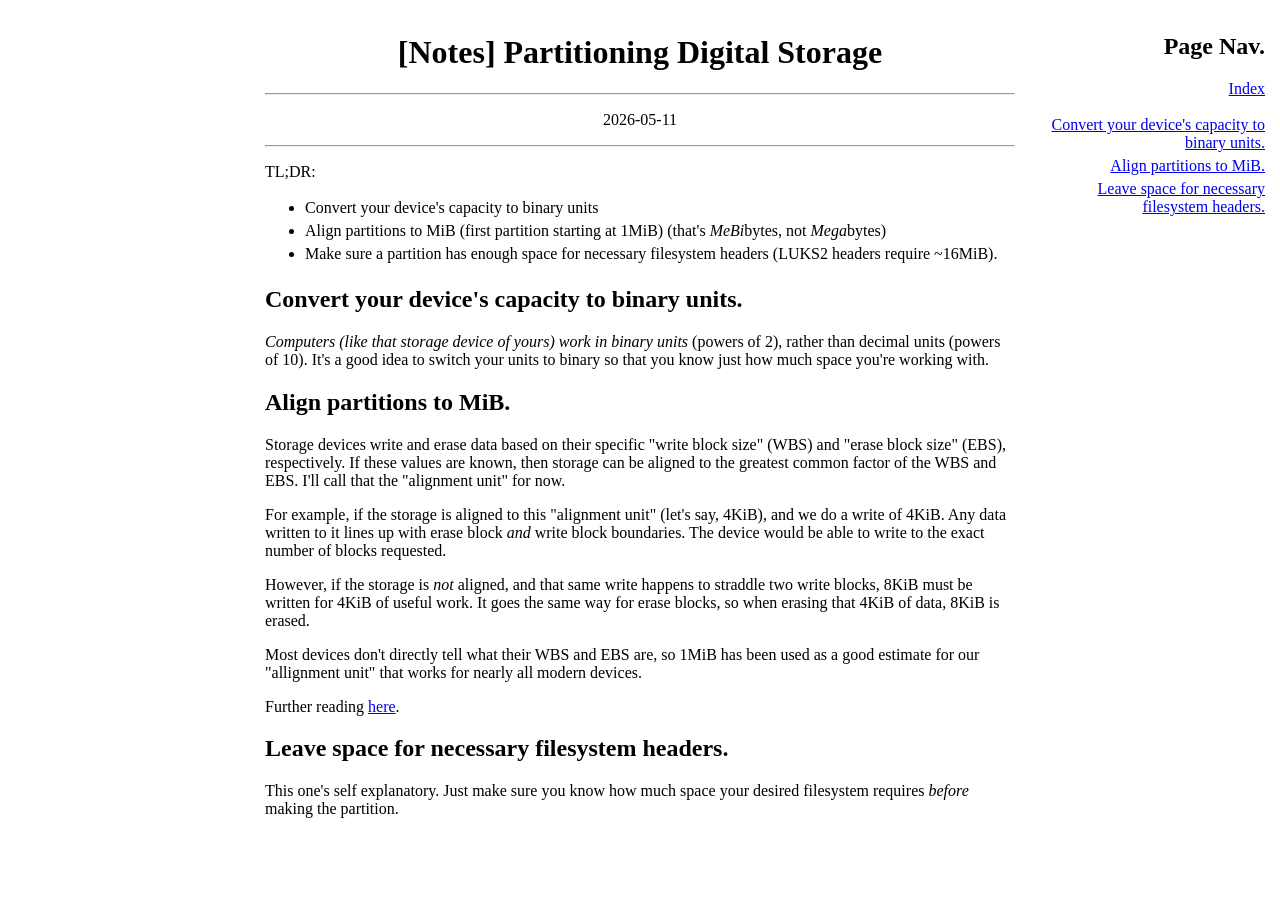
<file: pages/05/2026/optimised-partitions.html>
<!DOCTYPE html>
<html lang="en">
<head>
  <meta charset="UTF-8">
  <meta name="viewport" content="width=device-width, initial-scale=1.0">
  <title>electrabytes04.dev</title>
  <link rel="stylesheet" href="/main.css">
</head>
<body>
  <div id="content-wrapper">
    <div id="slim-nav">
      <a href="#closed">Close</a>
      <a href="#right-margin">Page Nav.</a>
    </div>

    <!-- Right Margin Content -->
    <div id="right-margin">
      <h2>Page Nav.</h2>
      <a href="/">Index</a>
      <ul>
      <li><a href="#convert-your-devices-capacity-to-binary-units."
      id="toc-convert-your-devices-capacity-to-binary-units.">Convert
      your device's capacity to binary units.</a></li>
      <li><a href="#align-partitions-to-mib."
      id="toc-align-partitions-to-mib.">Align partitions to
      MiB.</a></li>
      <li><a href="#leave-space-for-necessary-filesystem-headers."
      id="toc-leave-space-for-necessary-filesystem-headers.">Leave space
      for necessary filesystem headers.</a></li>
      </ul>
    </div>

    <!-- Main Content -->
    <div id="page">
      <h1>[Notes] Partitioning Digital Storage</h1>
      <hr>
      <div class="sub">
      <p>2026-05-11</p>
      </div>
      <hr />
      <p>TL;DR:</p>
      <ul>
      <li>Convert your device's capacity to binary units</li>
      <li>Align partitions to MiB (first partition starting at 1MiB)
      (that's <em>MeBi</em>bytes, not <em>Mega</em>bytes)</li>
      <li>Make sure a partition has enough space for necessary
      filesystem headers (LUKS2 headers require ~16MiB).</li>
      </ul>
      <h2 id="convert-your-devices-capacity-to-binary-units.">Convert
      your device's capacity to binary units.</h2>
      <p><em>Computers (like that storage device of yours) work in
      binary units</em> (powers of 2), rather than decimal units (powers
      of 10). It's a good idea to switch your units to binary so that
      you know just how much space you're working with.</p>
      <h2 id="align-partitions-to-mib.">Align partitions to MiB.</h2>
      <p>Storage devices write and erase data based on their specific
      "write block size" (WBS) and "erase block size" (EBS),
      respectively. If these values are known, then storage can be
      aligned to the greatest common factor of the WBS and EBS. I'll
      call that the "alignment unit" for now.</p>
      <p>For example, if the storage is aligned to this "alignment unit"
      (let's say, 4KiB), and we do a write of 4KiB. Any data written to
      it lines up with erase block <em>and</em> write block boundaries.
      The device would be able to write to the exact number of blocks
      requested.</p>
      <p>However, if the storage is <em>not</em> aligned, and that same
      write happens to straddle two write blocks, 8KiB must be written
      for 4KiB of useful work. It goes the same way for erase blocks, so
      when erasing that 4KiB of data, 8KiB is erased.</p>
      <p>Most devices don't directly tell what their WBS and EBS are, so
      1MiB has been used as a good estimate for our "allignment unit"
      that works for nearly all modern devices.</p>
      <p>Further reading <a
      href="https://www.reddit.com/r/linuxquestions/comments/18sweu7/im_very_confused_regarding_partition_alignment/">here</a>.</p>
      <h2 id="leave-space-for-necessary-filesystem-headers.">Leave space
      for necessary filesystem headers.</h2>
      <p>This one's self explanatory. Just make sure you know how much
      space your desired filesystem requires <em>before</em> making the
      partition.</p>
    </div>
  </div>
</body>
</html>
</file>
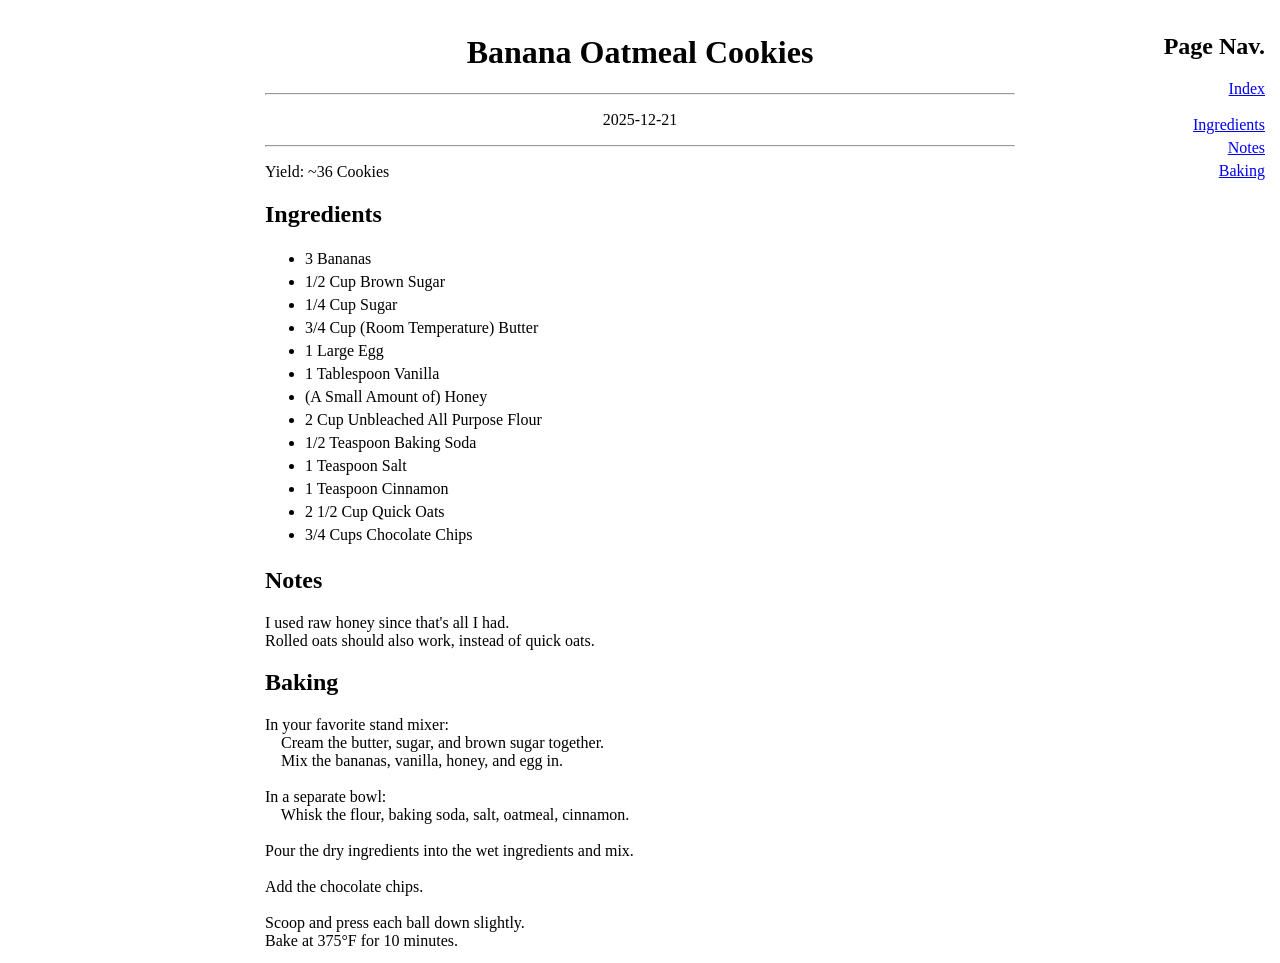
<file: pages/12/2025/banana-cookies.html>
<!DOCTYPE html>
<html lang="en">
<head>
  <meta charset="UTF-8">
  <meta name="viewport" content="width=device-width, initial-scale=1.0">
  <title>electrabytes04.dev</title>
  <link rel="stylesheet" href="/main.css">
</head>
<body>
  <div id="content-wrapper">
    <div id="slim-nav">
      <a href="#closed">Close</a>
      <a href="#right-margin">Page Nav.</a>
    </div>

    <!-- Right Margin Content -->
    <div id="right-margin">
      <h2>Page Nav.</h2>
      <a href="/">Index</a>
      <ul>
      <li><a href="#ingredients"
      id="toc-ingredients">Ingredients</a></li>
      <li><a href="#notes" id="toc-notes">Notes</a></li>
      <li><a href="#baking" id="toc-baking">Baking</a></li>
      </ul>
    </div>

    <!-- Main Content -->
    <div id="page">
      <h1>Banana Oatmeal Cookies</h1>
      <hr>
      <div class="sub">
      <p>2025-12-21</p>
      </div>
      <hr />
      <p>Yield: ~36 Cookies</p>
      <h2 id="ingredients">Ingredients</h2>
      <ul>
      <li>3 Bananas</li>
      <li>1/2 Cup Brown Sugar</li>
      <li>1/4 Cup Sugar</li>
      <li>3/4 Cup (Room Temperature) Butter</li>
      <li>1 Large Egg</li>
      <li>1 Tablespoon Vanilla</li>
      <li>(A Small Amount of) Honey</li>
      <li>2 Cup Unbleached All Purpose Flour</li>
      <li>1/2 Teaspoon Baking Soda</li>
      <li>1 Teaspoon Salt</li>
      <li>1 Teaspoon Cinnamon</li>
      <li>2 1/2 Cup Quick Oats</li>
      <li>3/4 Cups Chocolate Chips</li>
      </ul>
      <h2 id="notes">Notes</h2>
      <div class="line-block">I used raw honey since that's all I
      had.<br />
      Rolled oats should also work, instead of quick oats.</div>
      <h2 id="baking">Baking</h2>
      <div class="line-block">In your favorite stand mixer:<br />
          Cream the butter, sugar, and brown sugar together.<br />
          Mix the bananas, vanilla, honey, and egg in.<br />
      <br />
      In a separate bowl:<br />
          Whisk the flour, baking soda, salt, oatmeal, cinnamon.<br />
      <br />
      Pour the dry ingredients into the wet ingredients and mix.<br />
      <br />
      Add the chocolate chips.<br />
      <br />
      Scoop and press each ball down slightly.<br />
      Bake at 375°F for 10 minutes.</div>
    </div>
  </div>
</body>
</html>
</file>
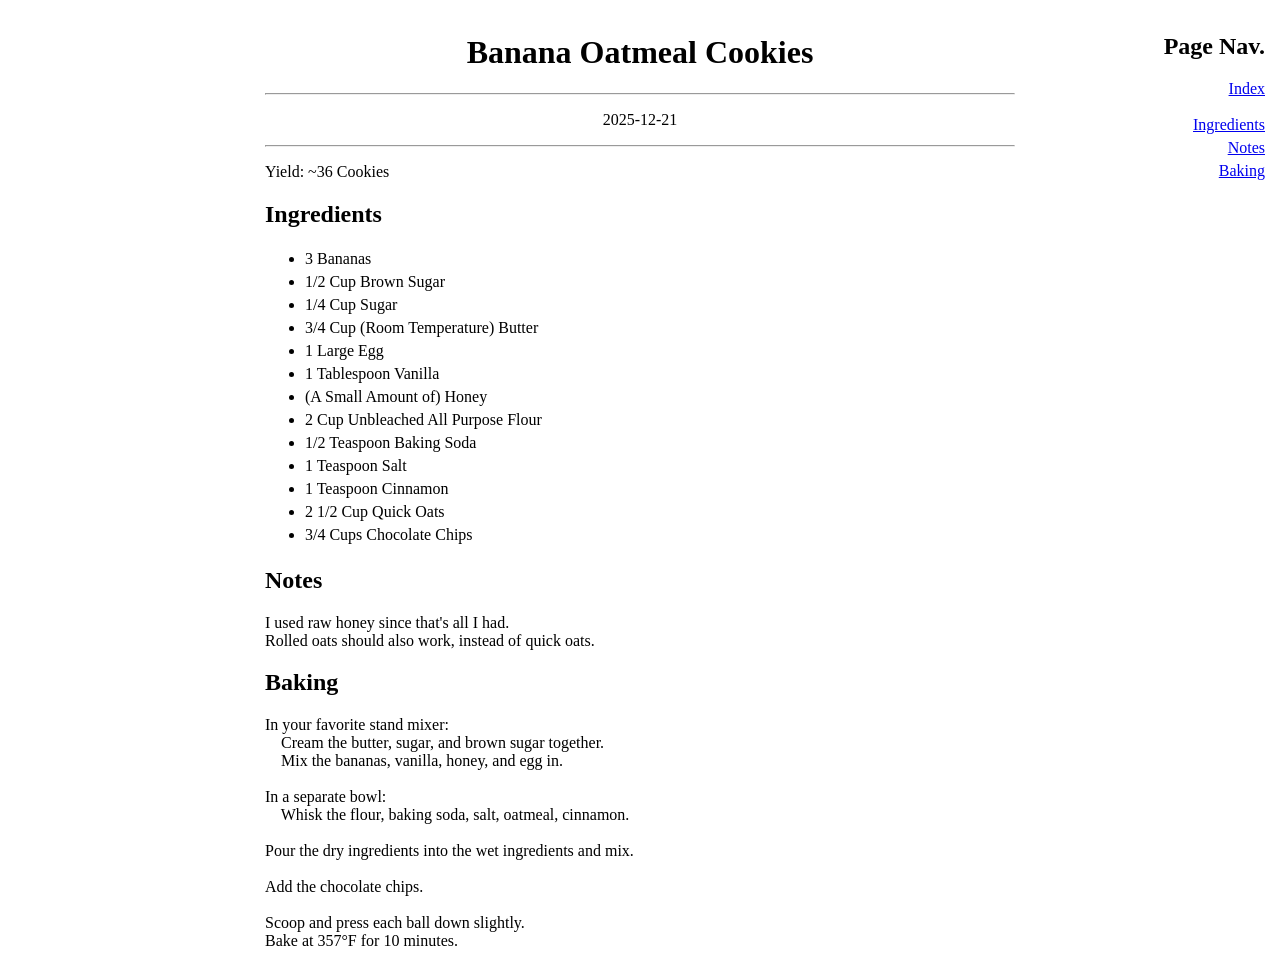
<file: pages/2025/12/banana-cookies.html>
<!DOCTYPE html>
<html lang="en">
<head>
  <meta charset="UTF-8">
  <meta name="viewport" content="width=device-width, initial-scale=1.0" />
  <title>electrabytes04.dev</title>
  <link rel="stylesheet" href="/css/main.css" />
</head>
<body>
  <div id="content-wrapper">
    <div id="slim-nav">
      <a href="#closed">Close</a>
      <a href="#right-margin">Page Nav.</a>
    </div>

    <!-- Right Margin Content -->
    <div id="right-margin">
      <h2>Page Nav.</h2>
      <a href="/">Index</a>
      <ul>
      <li><a href="#ingredients"
      id="toc-ingredients">Ingredients</a></li>
      <li><a href="#notes" id="toc-notes">Notes</a></li>
      <li><a href="#baking" id="toc-baking">Baking</a></li>
      </ul>
    </div>

    <!-- Main Content -->
    <div id="page">
      <h1>Banana Oatmeal Cookies</h1>
      <hr>
      <div class="sub">
      <p>2025-12-21</p>
      </div>
      <hr />
      <p>Yield: ~36 Cookies</p>
      <h2 id="ingredients">Ingredients</h2>
      <ul>
      <li>3 Bananas</li>
      <li>1/2 Cup Brown Sugar</li>
      <li>1/4 Cup Sugar</li>
      <li>3/4 Cup (Room Temperature) Butter</li>
      <li>1 Large Egg</li>
      <li>1 Tablespoon Vanilla</li>
      <li>(A Small Amount of) Honey</li>
      <li>2 Cup Unbleached All Purpose Flour</li>
      <li>1/2 Teaspoon Baking Soda</li>
      <li>1 Teaspoon Salt</li>
      <li>1 Teaspoon Cinnamon</li>
      <li>2 1/2 Cup Quick Oats</li>
      <li>3/4 Cups Chocolate Chips</li>
      </ul>
      <h2 id="notes">Notes</h2>
      <div class="line-block">I used raw honey since that's all I
      had.<br />
      Rolled oats should also work, instead of quick oats.</div>
      <h2 id="baking">Baking</h2>
      <div class="line-block">In your favorite stand mixer:<br />
          Cream the butter, sugar, and brown sugar together.<br />
          Mix the bananas, vanilla, honey, and egg in.<br />
      <br />
      In a separate bowl:<br />
          Whisk the flour, baking soda, salt, oatmeal, cinnamon.<br />
      <br />
      Pour the dry ingredients into the wet ingredients and mix.<br />
      <br />
      Add the chocolate chips.<br />
      <br />
      Scoop and press each ball down slightly.<br />
      Bake at 357°F for 10 minutes.</div>
    </div>
  </div>
</body>
</html>
</file>
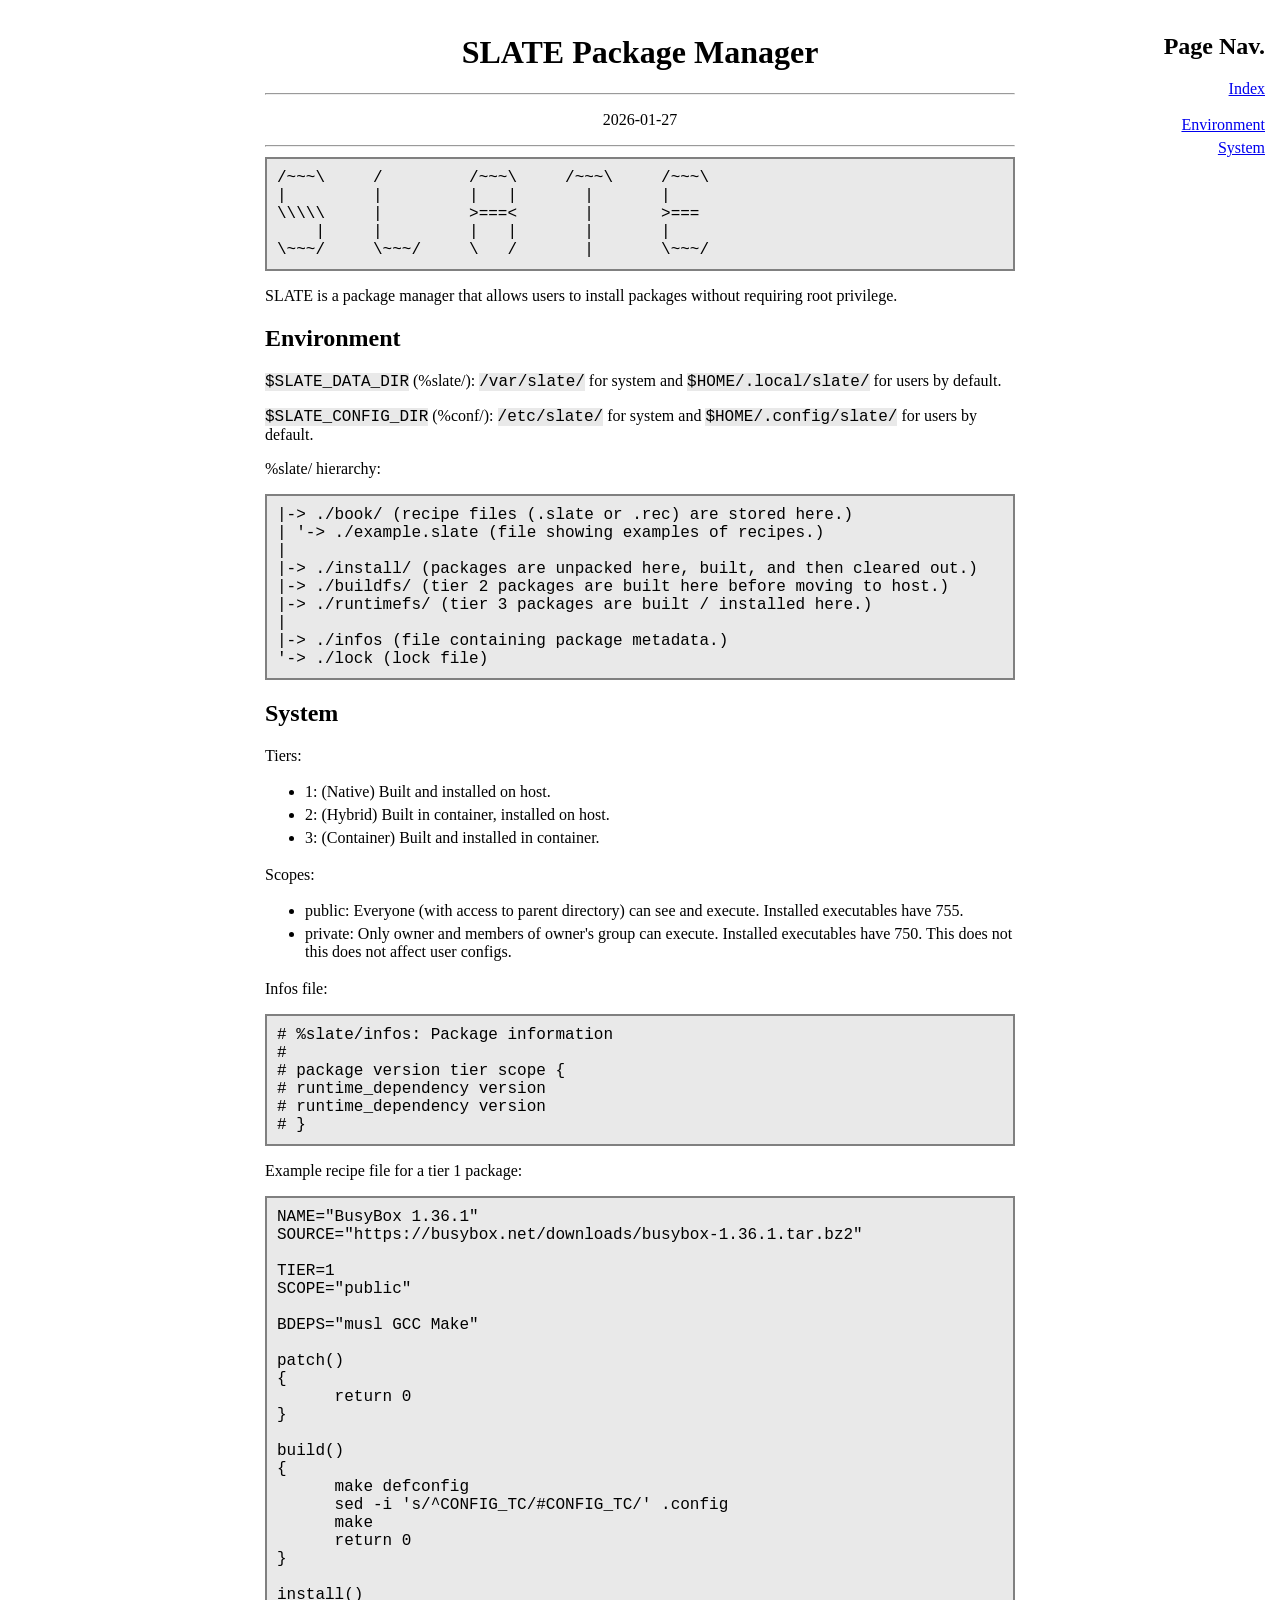
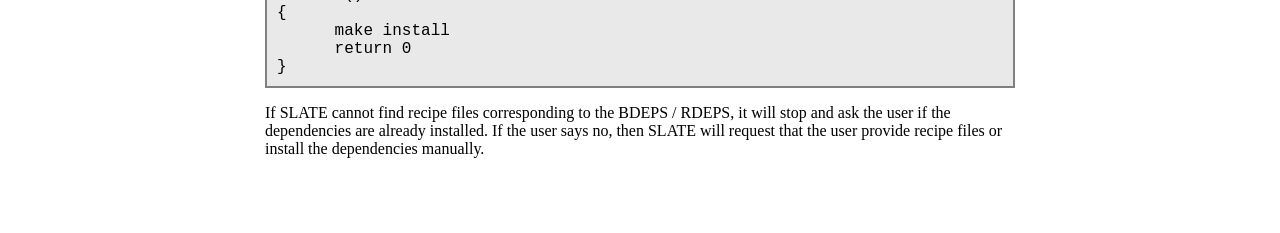
<file: pages/2026/01/slate-pkg.html>
<!DOCTYPE html>
<html lang="en">
<head>
  <meta charset="UTF-8">
  <meta name="viewport" content="width=device-width, initial-scale=1.0" />
  <title>electrabytes04.dev</title>
  <link rel="stylesheet" href="/css/main.css" />
</head>
<body>
  <div id="content-wrapper">
    <div id="slim-nav">
      <a href="#closed">Close</a>
      <a href="#right-margin">Page Nav.</a>
    </div>

    <!-- Right Margin Content -->
    <div id="right-margin">
      <h2>Page Nav.</h2>
      <a href="/">Index</a>
      <ul>
      <li><a href="#environment"
      id="toc-environment">Environment</a></li>
      <li><a href="#system" id="toc-system">System</a></li>
      </ul>
    </div>

    <!-- Main Content -->
    <div id="page">
      <h1>SLATE Package Manager</h1>
      <hr>
      <div class="sub">
      <p>2026-01-27</p>
      </div>
      <hr />
      <pre><code>/~~~\     /         /~~~\     /~~~\     /~~~\
|         |         |   |       |       |
\\\\\     |         &gt;===&lt;       |       &gt;===
    |     |         |   |       |       |
\~~~/     \~~~/     \   /       |       \~~~/</code></pre>
      <p>SLATE is a package manager that allows users to install
      packages without requiring root privilege.</p>
      <h2 id="environment">Environment</h2>
      <p><code>$SLATE_DATA_DIR</code> (%slate/):
      <code>/var/slate/</code> for system and
      <code>$HOME/.local/slate/</code> for users by default.</p>
      <p><code>$SLATE_CONFIG_DIR</code> (%conf/):
      <code>/etc/slate/</code> for system and
      <code>$HOME/.config/slate/</code> for users by default.</p>
      <p>%slate/ hierarchy:</p>
      <pre><code>|-&gt; ./book/ (recipe files (.slate or .rec) are stored here.)
| &#39;-&gt; ./example.slate (file showing examples of recipes.)
|
|-&gt; ./install/ (packages are unpacked here, built, and then cleared out.)
|-&gt; ./buildfs/ (tier 2 packages are built here before moving to host.)
|-&gt; ./runtimefs/ (tier 3 packages are built / installed here.)
|
|-&gt; ./infos (file containing package metadata.)
&#39;-&gt; ./lock (lock file)</code></pre>
      <h2 id="system">System</h2>
      <p>Tiers:</p>
      <ul>
      <li>1: (Native) Built and installed on host.</li>
      <li>2: (Hybrid) Built in container, installed on host.</li>
      <li>3: (Container) Built and installed in container.</li>
      </ul>
      <p>Scopes:</p>
      <ul>
      <li>public: Everyone (with access to parent directory) can see and
      execute. Installed executables have 755.</li>
      <li>private: Only owner and members of owner's group can execute.
      Installed executables have 750. This does not this does not affect
      user configs.</li>
      </ul>
      <p>Infos file:</p>
      <pre><code># %slate/infos: Package information
#
# package version tier scope {
# runtime_dependency version
# runtime_dependency version
# }</code></pre>
      <p>Example recipe file for a tier 1 package:</p>
      <pre><code>NAME=&quot;BusyBox 1.36.1&quot;
SOURCE=&quot;https://busybox.net/downloads/busybox-1.36.1.tar.bz2&quot;

TIER=1
SCOPE=&quot;public&quot;

BDEPS=&quot;musl GCC Make&quot;

patch()
{
      return 0
}

build()
{
      make defconfig
      sed -i &#39;s/^CONFIG_TC/#CONFIG_TC/&#39; .config
      make
      return 0
}

install()
{
      make install
      return 0
}</code></pre>
      <p>If SLATE cannot find recipe files corresponding to the BDEPS /
      RDEPS, it will stop and ask the user if the dependencies are
      already installed. If the user says no, then SLATE will request
      that the user provide recipe files or install the dependencies
      manually.</p>
    </div>
  </div>
</body>
</html>
</file>
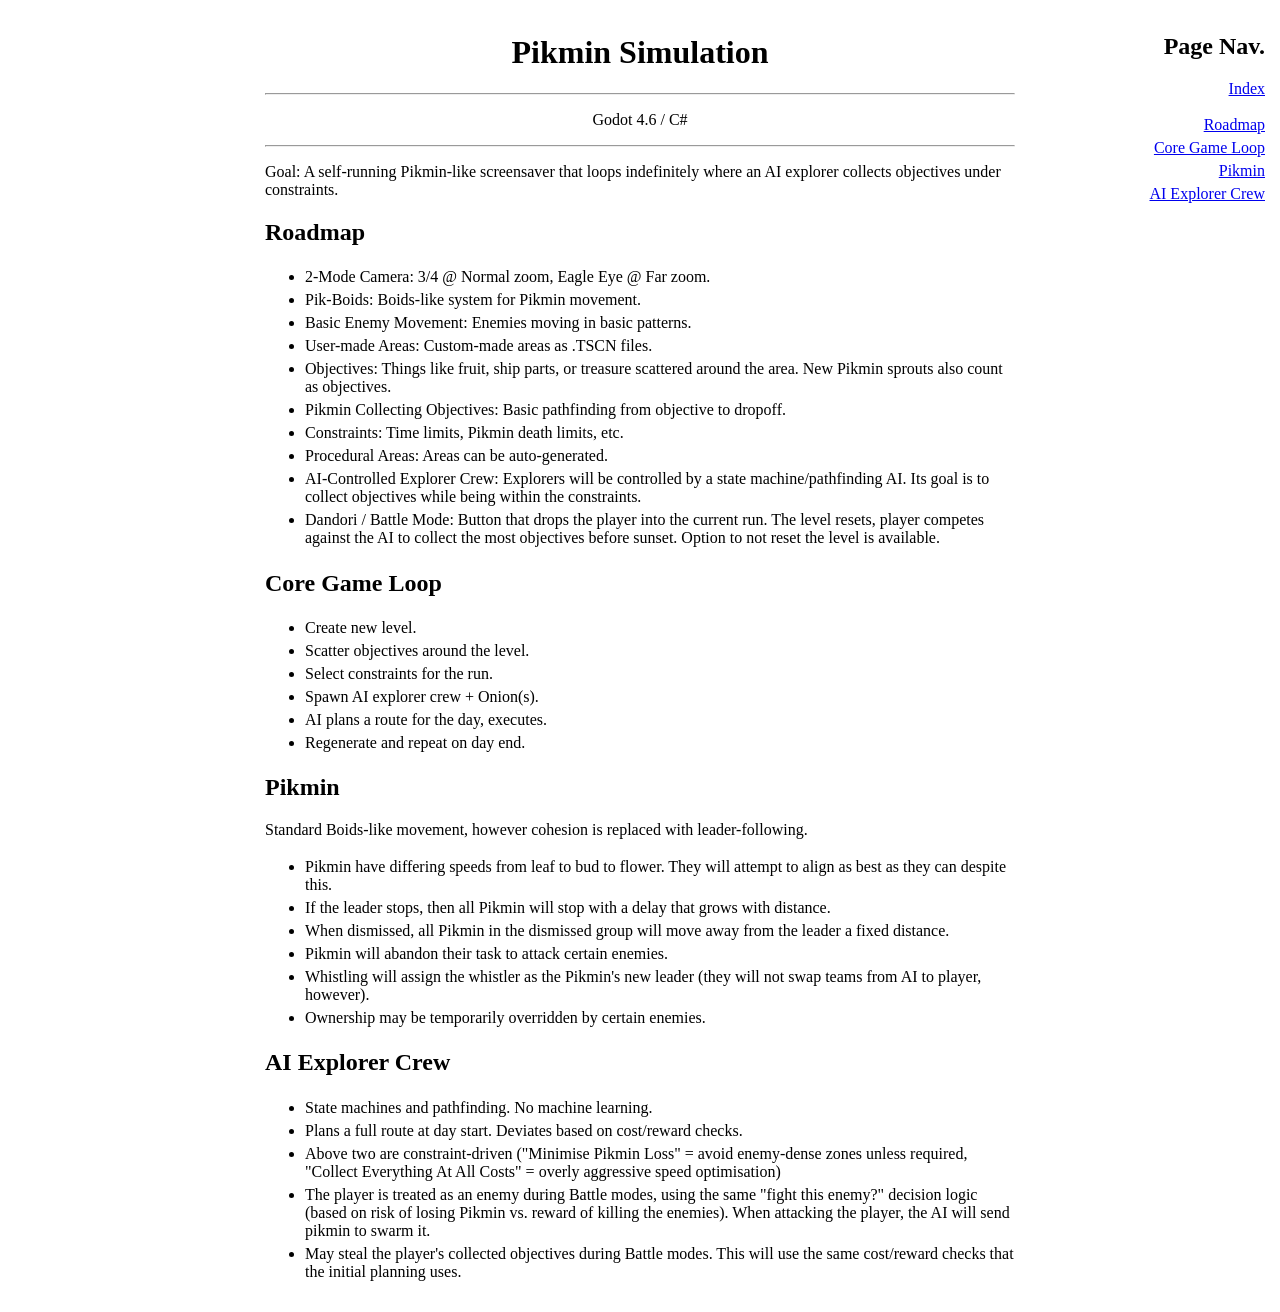
<file: pages/2026/03/pikmin.html>
<!DOCTYPE html>
<html lang="en">
<head>
  <meta charset="UTF-8">
  <meta name="viewport" content="width=device-width, initial-scale=1.0" />
  <title>electrabytes04.dev</title>
  <link rel="stylesheet" href="/css/main.css" />
</head>
<body>
  <div id="content-wrapper">
    <div id="slim-nav">
      <a href="#closed">Close</a>
      <a href="#right-margin">Page Nav.</a>
    </div>

    <!-- Right Margin Content -->
    <div id="right-margin">
      <h2>Page Nav.</h2>
      <a href="/">Index</a>
      <ul>
      <li><a href="#roadmap" id="toc-roadmap">Roadmap</a></li>
      <li><a href="#core-game-loop" id="toc-core-game-loop">Core Game
      Loop</a></li>
      <li><a href="#pikmin" id="toc-pikmin">Pikmin</a></li>
      <li><a href="#ai-explorer-crew" id="toc-ai-explorer-crew">AI
      Explorer Crew</a></li>
      </ul>
    </div>

    <!-- Main Content -->
    <div id="page">
      <h1>Pikmin Simulation</h1>
      <hr>
      <div class="sub">
      <p>Godot 4.6 / C#</p>
      </div>
      <hr />
      <p>Goal: A self-running Pikmin-like screensaver that loops
      indefinitely where an AI explorer collects objectives under
      constraints.</p>
      <h2 id="roadmap">Roadmap</h2>
      <ul>
      <li>2-Mode Camera: 3/4 @ Normal zoom, Eagle Eye @ Far zoom.</li>
      <li>Pik-Boids: Boids-like system for Pikmin movement.</li>
      <li>Basic Enemy Movement: Enemies moving in basic patterns.</li>
      <li>User-made Areas: Custom-made areas as .TSCN files.</li>
      <li>Objectives: Things like fruit, ship parts, or treasure
      scattered around the area. New Pikmin sprouts also count as
      objectives.</li>
      <li>Pikmin Collecting Objectives: Basic pathfinding from objective
      to dropoff.</li>
      <li>Constraints: Time limits, Pikmin death limits, etc.</li>
      <li>Procedural Areas: Areas can be auto-generated.</li>
      <li>AI-Controlled Explorer Crew: Explorers will be controlled by a
      state machine/pathfinding AI. Its goal is to collect objectives
      while being within the constraints.</li>
      <li>Dandori / Battle Mode: Button that drops the player into the
      current run. The level resets, player competes against the AI to
      collect the most objectives before sunset. Option to not reset the
      level is available.</li>
      </ul>
      <h2 id="core-game-loop">Core Game Loop</h2>
      <ul>
      <li>Create new level.</li>
      <li>Scatter objectives around the level.</li>
      <li>Select constraints for the run.</li>
      <li>Spawn AI explorer crew + Onion(s).</li>
      <li>AI plans a route for the day, executes.</li>
      <li>Regenerate and repeat on day end.</li>
      </ul>
      <h2 id="pikmin">Pikmin</h2>
      <p>Standard Boids-like movement, however cohesion is replaced with
      leader-following.</p>
      <ul>
      <li>Pikmin have differing speeds from leaf to bud to flower. They
      will attempt to align as best as they can despite this.</li>
      <li>If the leader stops, then all Pikmin will stop with a delay
      that grows with distance.</li>
      <li>When dismissed, all Pikmin in the dismissed group will move
      away from the leader a fixed distance.</li>
      <li>Pikmin will abandon their task to attack certain enemies.</li>
      <li>Whistling will assign the whistler as the Pikmin's new leader
      (they will not swap teams from AI to player, however).</li>
      <li>Ownership may be temporarily overridden by certain
      enemies.</li>
      </ul>
      <h2 id="ai-explorer-crew">AI Explorer Crew</h2>
      <ul>
      <li>State machines and pathfinding. No machine learning.</li>
      <li>Plans a full route at day start. Deviates based on cost/reward
      checks.</li>
      <li>Above two are constraint-driven ("Minimise Pikmin Loss" =
      avoid enemy-dense zones unless required, "Collect Everything At
      All Costs" = overly aggressive speed optimisation)</li>
      <li>The player is treated as an enemy during Battle modes, using
      the same "fight this enemy?" decision logic (based on risk of
      losing Pikmin vs. reward of killing the enemies). When attacking
      the player, the AI will send pikmin to swarm it.</li>
      <li>May steal the player's collected objectives during Battle
      modes. This will use the same cost/reward checks that the initial
      planning uses.</li>
      </ul>
    </div>
  </div>
</body>
</html>
</file>
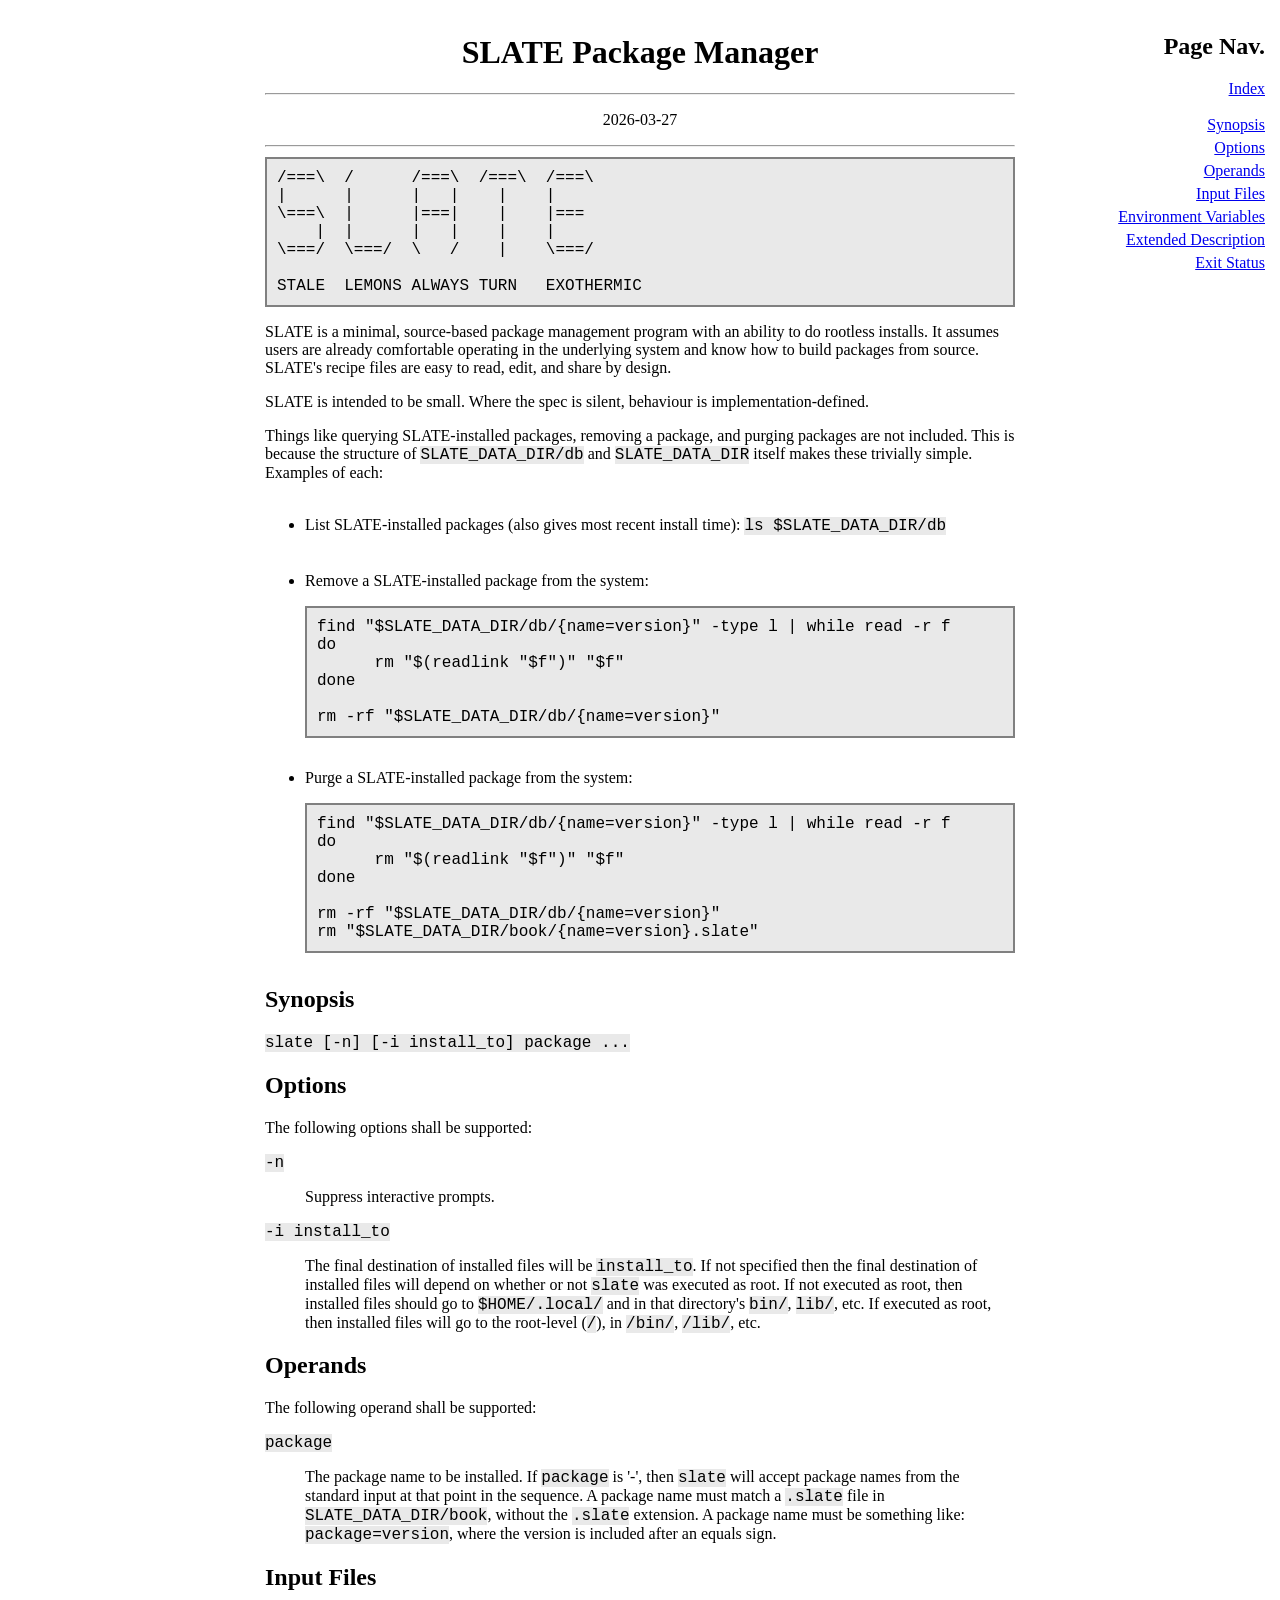
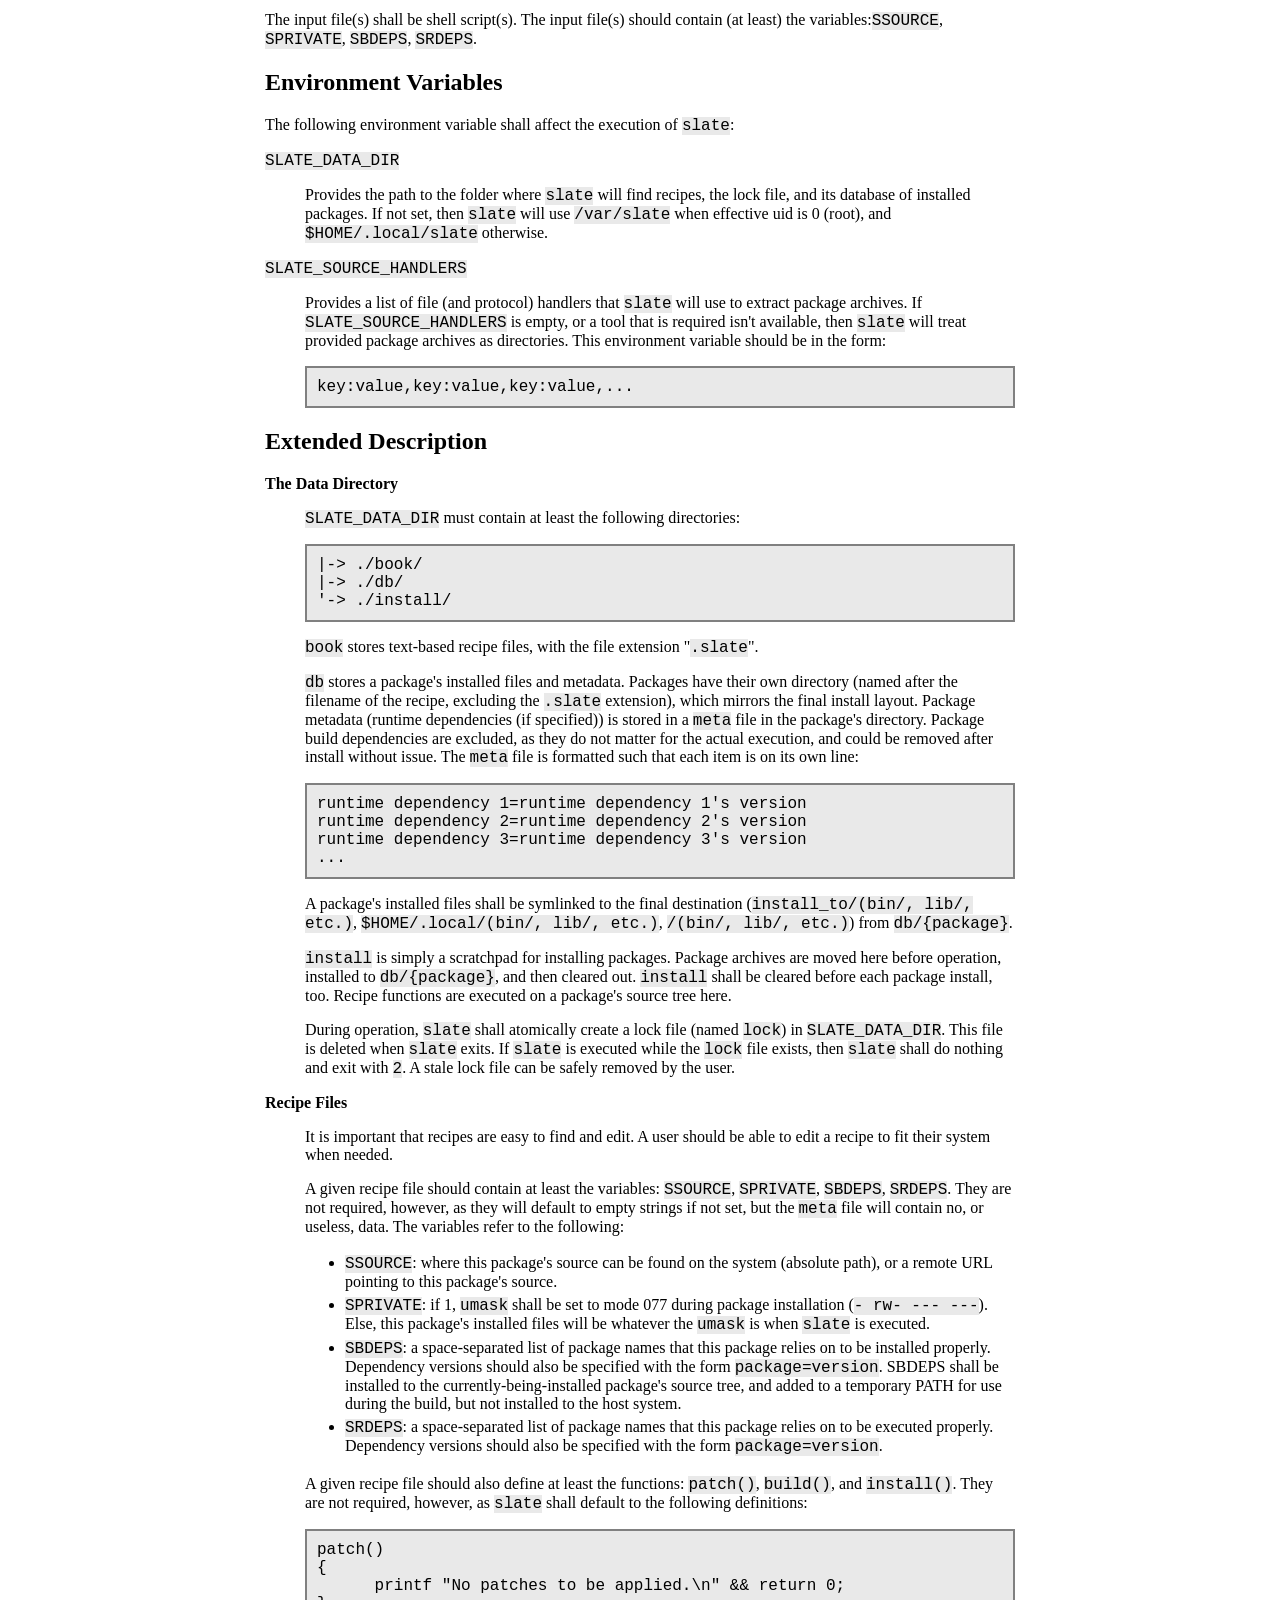
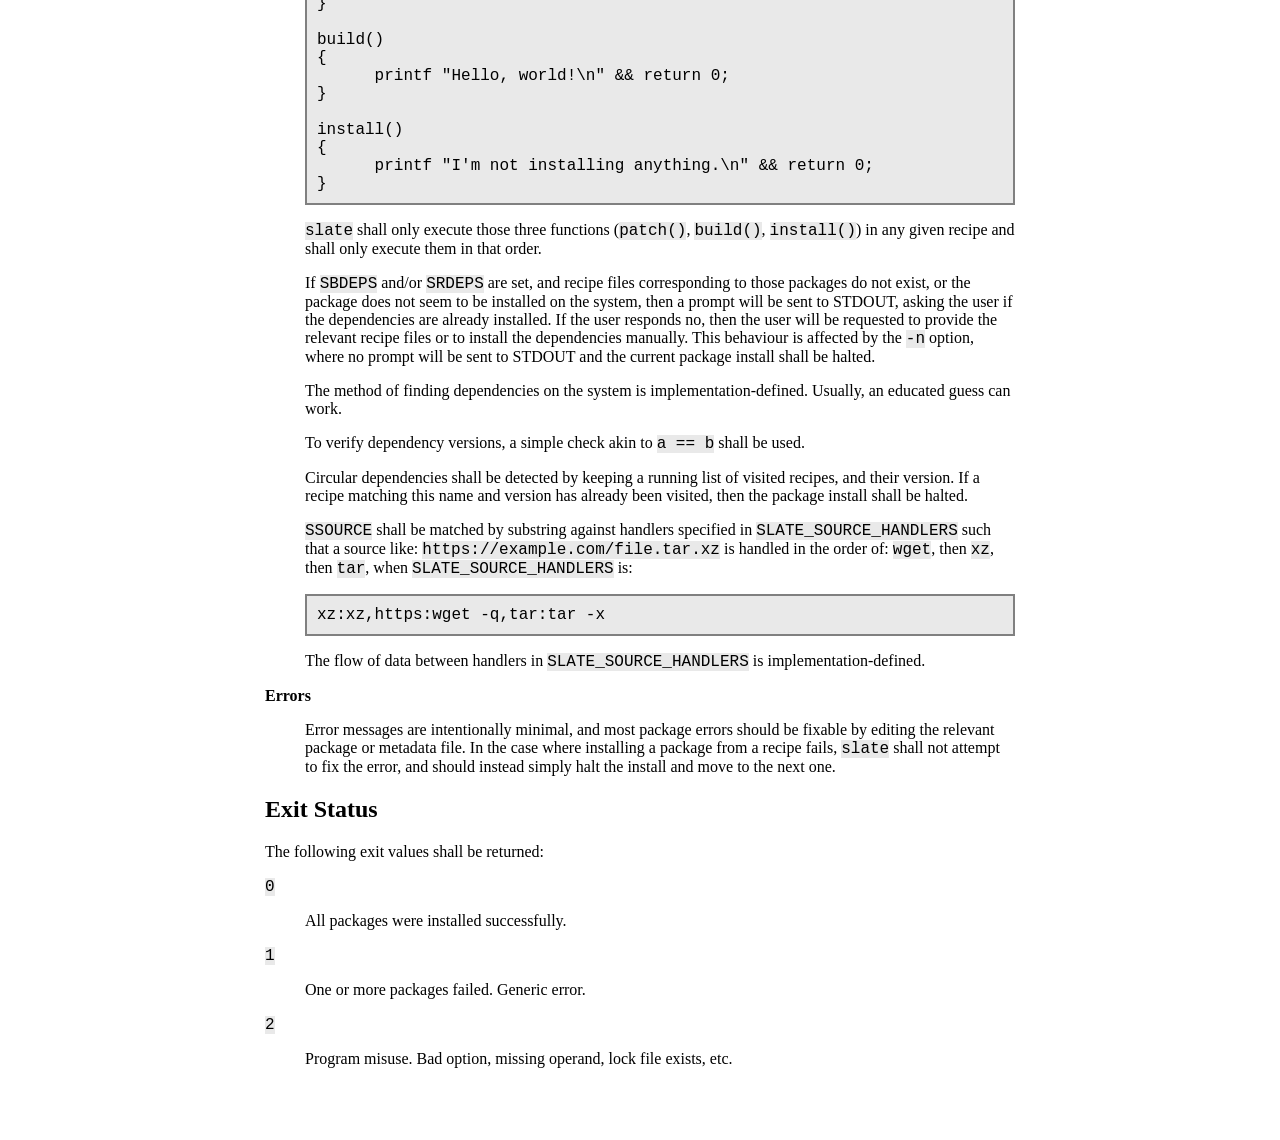
<file: pages/2026/03/slate-pkg-2.html>
<!DOCTYPE html>
<html lang="en">
<head>
  <meta charset="UTF-8">
  <meta name="viewport" content="width=device-width, initial-scale=1.0" />
  <title>electrabytes04.dev</title>
  <link rel="stylesheet" href="/css/main.css" />
</head>
<body>
  <div id="content-wrapper">
    <div id="slim-nav">
      <a href="#closed">Close</a>
      <a href="#right-margin">Page Nav.</a>
    </div>

    <!-- Right Margin Content -->
    <div id="right-margin">
      <h2>Page Nav.</h2>
      <a href="/">Index</a>
      <ul>
      <li><a href="#synopsis" id="toc-synopsis">Synopsis</a></li>
      <li><a href="#options" id="toc-options">Options</a></li>
      <li><a href="#operands" id="toc-operands">Operands</a></li>
      <li><a href="#input-files" id="toc-input-files">Input
      Files</a></li>
      <li><a href="#environment-variables"
      id="toc-environment-variables">Environment Variables</a></li>
      <li><a href="#extended-description"
      id="toc-extended-description">Extended Description</a></li>
      <li><a href="#exit-status" id="toc-exit-status">Exit
      Status</a></li>
      </ul>
    </div>

    <!-- Main Content -->
    <div id="page">
      <h1>SLATE Package Manager</h1>
      <hr>
      <div class="sub">
      <p>2026-03-27</p>
      </div>
      <hr />
      <pre><code>/===\  /      /===\  /===\  /===\
|      |      |   |    |    |
\===\  |      |===|    |    |===
    |  |      |   |    |    |
\===/  \===/  \   /    |    \===/

STALE  LEMONS ALWAYS TURN   EXOTHERMIC</code></pre>
      <p>SLATE is a minimal, source-based package management program
      with an ability to do rootless installs. It assumes users are
      already comfortable operating in the underlying system and know
      how to build packages from source. SLATE's recipe files are easy
      to read, edit, and share by design.</p>
      <p>SLATE is intended to be small. Where the spec is silent,
      behaviour is implementation-defined.</p>
      <p>Things like querying SLATE-installed packages, removing a
      package, and purging packages are not included. This is because
      the structure of <code>SLATE_DATA_DIR/db</code> and
      <code>SLATE_DATA_DIR</code> itself makes these trivially simple.
      Examples of each:</p>
      <ul>
      <li><p>List SLATE-installed packages (also gives most recent
      install time): <code>ls $SLATE_DATA_DIR/db</code></p></li>
      <li><p>Remove a SLATE-installed package from the system:</p>
      <pre><code>find &quot;$SLATE_DATA_DIR/db/{name=version}&quot; -type l | while read -r f
do
      rm &quot;$(readlink &quot;$f&quot;)&quot; &quot;$f&quot;
done

rm -rf &quot;$SLATE_DATA_DIR/db/{name=version}&quot;</code></pre></li>
      <li><p>Purge a SLATE-installed package from the system:</p>
      <pre><code>find &quot;$SLATE_DATA_DIR/db/{name=version}&quot; -type l | while read -r f
do
      rm &quot;$(readlink &quot;$f&quot;)&quot; &quot;$f&quot;
done

rm -rf &quot;$SLATE_DATA_DIR/db/{name=version}&quot;
rm &quot;$SLATE_DATA_DIR/book/{name=version}.slate&quot;</code></pre></li>
      </ul>
      <h2 id="synopsis">Synopsis</h2>
      <p><code>slate [-n] [-i install_to] package ...</code></p>
      <h2 id="options">Options</h2>
      <p>The following options shall be supported:</p>
      <dl>
      <dt><code>-n</code></dt>
      <dd>
      <p>Suppress interactive prompts.</p>
      </dd>
      <dt><code>-i install_to</code></dt>
      <dd>
      <p>The final destination of installed files will be
      <code>install_to</code>. If not specified then the final
      destination of installed files will depend on whether or not
      <code>slate</code> was executed as root. If not executed as root,
      then installed files should go to <code>$HOME/.local/</code> and
      in that directory's <code>bin/</code>, <code>lib/</code>, etc. If
      executed as root, then installed files will go to the root-level
      (<code>/</code>), in <code>/bin/</code>, <code>/lib/</code>,
      etc.</p>
      </dd>
      </dl>
      <h2 id="operands">Operands</h2>
      <p>The following operand shall be supported:</p>
      <dl>
      <dt><code>package</code></dt>
      <dd>
      <p>The package name to be installed. If <code>package</code> is
      '-', then <code>slate</code> will accept package names from the
      standard input at that point in the sequence. A package name must
      match a <code>.slate</code> file in
      <code>SLATE_DATA_DIR/book</code>, without the <code>.slate</code>
      extension. A package name must be something like:
      <code>package=version</code>, where the version is included after
      an equals sign.</p>
      </dd>
      </dl>
      <h2 id="input-files">Input Files</h2>
      <p>The input file(s) shall be shell script(s). The input file(s)
      should contain (at least) the variables:<code>SSOURCE</code>,
      <code>SPRIVATE</code>, <code>SBDEPS</code>,
      <code>SRDEPS</code>.</p>
      <h2 id="environment-variables">Environment Variables</h2>
      <p>The following environment variable shall affect the execution
      of <code>slate</code>:</p>
      <dl>
      <dt><code>SLATE_DATA_DIR</code></dt>
      <dd>
      <p>Provides the path to the folder where <code>slate</code> will
      find recipes, the lock file, and its database of installed
      packages. If not set, then <code>slate</code> will use
      <code>/var/slate</code> when effective uid is 0 (root), and
      <code>$HOME/.local/slate</code> otherwise.</p>
      </dd>
      <dt><code>SLATE_SOURCE_HANDLERS</code></dt>
      <dd>
      <p>Provides a list of file (and protocol) handlers that
      <code>slate</code> will use to extract package archives. If
      <code>SLATE_SOURCE_HANDLERS</code> is empty, or a tool that is
      required isn't available, then <code>slate</code> will treat
      provided package archives as directories. This environment
      variable should be in the form:</p>
      <pre><code>key:value,key:value,key:value,...</code></pre>
      </dd>
      </dl>
      <h2 id="extended-description">Extended Description</h2>
      <dl>
      <dt><strong>The Data Directory</strong></dt>
      <dd>
      <p><code>SLATE_DATA_DIR</code> must contain at least the following
      directories:</p>
      <pre><code>|-&gt; ./book/
|-&gt; ./db/
&#39;-&gt; ./install/</code></pre>
      <p><code>book</code> stores text-based recipe files, with the file
      extension "<code>.slate</code>".</p>
      <p><code>db</code> stores a package's installed files and
      metadata. Packages have their own directory (named after the
      filename of the recipe, excluding the <code>.slate</code>
      extension), which mirrors the final install layout. Package
      metadata (runtime dependencies (if specified)) is stored in a
      <code>meta</code> file in the package's directory. Package build
      dependencies are excluded, as they do not matter for the actual
      execution, and could be removed after install without issue. The
      <code>meta</code> file is formatted such that each item is on its
      own line:</p>
      <pre><code>runtime dependency 1=runtime dependency 1&#39;s version
runtime dependency 2=runtime dependency 2&#39;s version
runtime dependency 3=runtime dependency 3&#39;s version
...</code></pre>
      <p>A package's installed files shall be symlinked to the final
      destination (<code>install_to/(bin/, lib/, etc.)</code>,
      <code>$HOME/.local/(bin/, lib/, etc.)</code>,
      <code>/(bin/, lib/, etc.)</code>) from
      <code>db/{package}</code>.</p>
      <p><code>install</code> is simply a scratchpad for installing
      packages. Package archives are moved here before operation,
      installed to <code>db/{package}</code>, and then cleared out.
      <code>install</code> shall be cleared before each package install,
      too. Recipe functions are executed on a package's source tree
      here.</p>
      <p>During operation, <code>slate</code> shall atomically create a
      lock file (named <code>lock</code>) in
      <code>SLATE_DATA_DIR</code>. This file is deleted when
      <code>slate</code> exits. If <code>slate</code> is executed while
      the <code>lock</code> file exists, then <code>slate</code> shall
      do nothing and exit with <code>2</code>. A stale lock file can be
      safely removed by the user.</p>
      </dd>
      <dt><strong>Recipe Files</strong></dt>
      <dd>
      <p>It is important that recipes are easy to find and edit. A user
      should be able to edit a recipe to fit their system when
      needed.</p>
      <p>A given recipe file should contain at least the variables:
      <code>SSOURCE</code>, <code>SPRIVATE</code>, <code>SBDEPS</code>,
      <code>SRDEPS</code>. They are not required, however, as they will
      default to empty strings if not set, but the <code>meta</code>
      file will contain no, or useless, data. The variables refer to the
      following:</p>
      <ul>
      <li><code>SSOURCE</code>: where this package's source can be found
      on the system (absolute path), or a remote URL pointing to this
      package's source.</li>
      <li><code>SPRIVATE</code>: if 1, <code>umask</code> shall be set
      to mode 077 during package installation
      (<code>- rw- --- ---</code>). Else, this package's installed files
      will be whatever the <code>umask</code> is when <code>slate</code>
      is executed.</li>
      <li><code>SBDEPS</code>: a space-separated list of package names
      that this package relies on to be installed properly. Dependency
      versions should also be specified with the form
      <code>package=version</code>. SBDEPS shall be installed to the
      currently-being-installed package's source tree, and added to a
      temporary PATH for use during the build, but not installed to the
      host system.</li>
      <li><code>SRDEPS</code>: a space-separated list of package names
      that this package relies on to be executed properly. Dependency
      versions should also be specified with the form
      <code>package=version</code>.</li>
      </ul>
      <p>A given recipe file should also define at least the functions:
      <code>patch()</code>, <code>build()</code>, and
      <code>install()</code>. They are not required, however, as
      <code>slate</code> shall default to the following definitions:</p>
      <pre><code>patch()
{
      printf &quot;No patches to be applied.\n&quot; &amp;&amp; return 0;
}

build()
{
      printf &quot;Hello, world!\n&quot; &amp;&amp; return 0;
}

install()
{
      printf &quot;I&#39;m not installing anything.\n&quot; &amp;&amp; return 0;
}</code></pre>
      <p><code>slate</code> shall only execute those three functions
      (<code>patch()</code>, <code>build()</code>,
      <code>install()</code>) in any given recipe and shall only execute
      them in that order.</p>
      <p>If <code>SBDEPS</code> and/or <code>SRDEPS</code> are set, and
      recipe files corresponding to those packages do not exist, or the
      package does not seem to be installed on the system, then a prompt
      will be sent to STDOUT, asking the user if the dependencies are
      already installed. If the user responds no, then the user will be
      requested to provide the relevant recipe files or to install the
      dependencies manually. This behaviour is affected by the
      <code>-n</code> option, where no prompt will be sent to STDOUT and
      the current package install shall be halted.</p>
      <p>The method of finding dependencies on the system is
      implementation-defined. Usually, an educated guess can work.</p>
      <p>To verify dependency versions, a simple check akin to
      <code>a == b</code> shall be used.</p>
      <p>Circular dependencies shall be detected by keeping a running
      list of visited recipes, and their version. If a recipe matching
      this name and version has already been visited, then the package
      install shall be halted.</p>
      <p><code>SSOURCE</code> shall be matched by substring against
      handlers specified in <code>SLATE_SOURCE_HANDLERS</code> such that
      a source like: <code>https://example.com/file.tar.xz</code> is
      handled in the order of: <code>wget</code>, then <code>xz</code>,
      then <code>tar</code>, when <code>SLATE_SOURCE_HANDLERS</code>
      is:</p>
      <pre><code>xz:xz,https:wget -q,tar:tar -x</code></pre>
      <p>The flow of data between handlers in
      <code>SLATE_SOURCE_HANDLERS</code> is implementation-defined.</p>
      </dd>
      <dt><strong>Errors</strong></dt>
      <dd>
      <p>Error messages are intentionally minimal, and most package
      errors should be fixable by editing the relevant package or
      metadata file. In the case where installing a package from a
      recipe fails, <code>slate</code> shall not attempt to fix the
      error, and should instead simply halt the install and move to the
      next one.</p>
      </dd>
      </dl>
      <h2 id="exit-status">Exit Status</h2>
      <p>The following exit values shall be returned:</p>
      <dl>
      <dt><code>0</code></dt>
      <dd>
      <p>All packages were installed successfully.</p>
      </dd>
      <dt><code>1</code></dt>
      <dd>
      <p>One or more packages failed. Generic error.</p>
      </dd>
      <dt><code>2</code></dt>
      <dd>
      <p>Program misuse. Bad option, missing operand, lock file exists,
      etc.</p>
      </dd>
      </dl>
    </div>
  </div>
</body>
</html>
</file>
<file: main.css>
html {
  margin: 0;
  padding: 0;
  font-size: 100%;
  background-color: white;
}

#slim-nav {
  /*
    slim-nav in intended to be displayed only when there isn't enough room for
    the sidebars, so it is disabled by default.
  */
  display: none;

  width: 80%;
  margin: 0 auto;
  padding: 5px;
  top: 0.5em;
  position: sticky;
  background-color: lightgrey;
  justify-content: space-between;
}

#right-margin {
  width: 20%;
  margin-right: 10px;
  padding: 5px;
  position: fixed;
  text-align: right;
  right: 0;
}

#right-margin ul, .unbullet {
  list-style-type: none;
}

#page {
  height: 100%;
  max-width: 750px;
  min-width: 300px;
  margin: 0 auto;
  padding: 5px;
}

#page table, #page td, #page th {
  border-collapse: collapse;
  border: 2px solid grey;
  padding: 5px;
}

#page h1, .sub {
  text-align: center;
}

pre, .page-note {
  margin: 10px auto 10px auto;
  padding: 10px;
  box-sizing: border-box;
  border: 2px solid grey;
  background-color: #e9e9e9;
}
pre { overflow-x: auto; }

code {
  /*
    "fix my font size" is not a font family.
    See https://mkhl.codeberg.page/monospace-font-size, he (mkhl) explains it
    really well.
  */
  font-family: "fix my font size", monospace;
  background-color: #e9e9e9;
}

ul li { padding: 2.5px 0px }

.project-entry {
  max-width: 90%;
  margin: 10px auto 10px auto;
  padding: 10px;
  box-sizing: border-box;
  border: 2px solid grey;
  text-align: center;
}

.project-entry p {
  text-align: left;
}

.important {
  border: 2px solid maroon;
  background-color: lightcoral;
}

@media screen and (max-width: 1111px) {
  #right-margin {
    display: none;
    width: 80%;
    background-color: white;
  }

  #slim-nav {
    display: flex;
  }

  #right-margin:target {
    display: block;
  }
}
</file>
<file: assets/css/main.css>
html {
  margin: 0;
  padding: 0;
  display: flex;
  flex-direction: column;
  font-size: 110%;
  background-color: white;
}

#slim-nav {
  /*
    slim-nav in intended to be displayed only when there isn't enough room for
    the sidebars, so it is disabled by default.
  */
  display: none;

  width: 80%;
  margin: 0 auto;
  padding: 5px;
  top: 0.5em;
  position: sticky;
  background-color: lightgrey;
  justify-content: space-between;
}


#left-margin, #right-margin {
  width: 20%;
  padding: 5px;
  position: fixed;
}

#left-margin ul, #right-margin ul {
  padding: 5px;
  list-style-type: none;
}

#left-margin {
  margin-left: 10px;
  text-align: left;
  left: 0;
}

#right-margin {
  margin-right: 10px;
  text-align: right;
  right: 0;
}

#page {
  height: 100%;
  max-width: 750px;
  min-width: 300px;
  margin: 0 auto;
  padding: 5px;
}

#page table, #page td, #page th {
  border-collapse: collapse;
  border: 2px solid grey;
  padding: 5px;
}

#page code {
  /*
    "fix my font size" is not a font family.
    See https://mkhl.codeberg.page/monospace-font-size, he (mkhl) explains it
    really well, in my opinion.
  */
  font-family: "fix my font size", monospace;
}

.page-title {
  margin-bottom: 20px;
  margin-left: auto;
  margin-right: auto;
  text-align: center;
}

.page-body {
  padding: 10px;
  text-align: left;
}

.page-note {
  margin: 10px auto 10px auto;
  padding: 10px;
  box-sizing: border-box;
  border: 2px solid grey;
  background-color: lightgrey;
}

.project-entry {
  max-width: 90%;
  margin: 10px auto 10px auto;
  padding: 10px;
  box-sizing: border-box;
  border: 2px solid grey;
  text-align: center;
}

.project-entry p {
  text-align: left;
}

.important {
  background-color: lightcoral;
}

@media screen and (max-width: 540px) {
  html {
    font-size: 100%;
  }

  #left-margin, #right-margin {
    display: none;
    width: 80%;
    background-color: white;
  }

  #slim-nav {
    display: flex;
  }

  #left-margin:target, #right-margin:target {
    display: block;
  }
}
</file>
<file: css/main.css>
html {
  margin: 0;
  padding: 0;
  font-size: 100%;
  background-color: white;
}

#slim-nav {
  /*
    slim-nav in intended to be displayed only when there isn't enough room for
    the sidebars, so it is disabled by default.
  */
  display: none;

  width: 80%;
  margin: 0 auto;
  padding: 5px;
  top: 0.5em;
  position: sticky;
  background-color: lightgrey;
  justify-content: space-between;
}

#right-margin {
  width: 20%;
  margin-right: 10px;
  padding: 5px;
  position: fixed;
  text-align: right;
  right: 0;
}

#right-margin ul, .unbullet {
  list-style-type: none;
}

#page {
  height: 100%;
  max-width: 750px;
  min-width: 300px;
  margin: 0 auto;
  padding: 5px;
}

#page table, #page td, #page th {
  border-collapse: collapse;
  border: 2px solid grey;
  padding: 5px;
}

#page h1, .sub {
  text-align: center;
}

pre, .page-note {
  margin: 10px auto 10px auto;
  padding: 10px;
  box-sizing: border-box;
  border: 2px solid grey;
  background-color: #e9e9e9;
}
pre { overflow-x: auto; }

code {
  /*
    "fix my font size" is not a font family.
    See https://mkhl.codeberg.page/monospace-font-size, he (mkhl) explains it
    really well.
  */
  font-family: "fix my font size", monospace;
  background-color: #e9e9e9;
}

ul li { padding: 2.5px 0px }

.project-entry {
  max-width: 90%;
  margin: 10px auto 10px auto;
  padding: 10px;
  box-sizing: border-box;
  border: 2px solid grey;
  text-align: center;
}

.project-entry p {
  text-align: left;
}

.important {
  border: 2px solid maroon;
  background-color: lightcoral;
}

@media screen and (max-width: 1111px) {
  #right-margin {
    display: none;
    width: 80%;
    background-color: white;
  }

  #slim-nav {
    display: flex;
  }

  #right-margin:target {
    display: block;
  }
}
</file>
